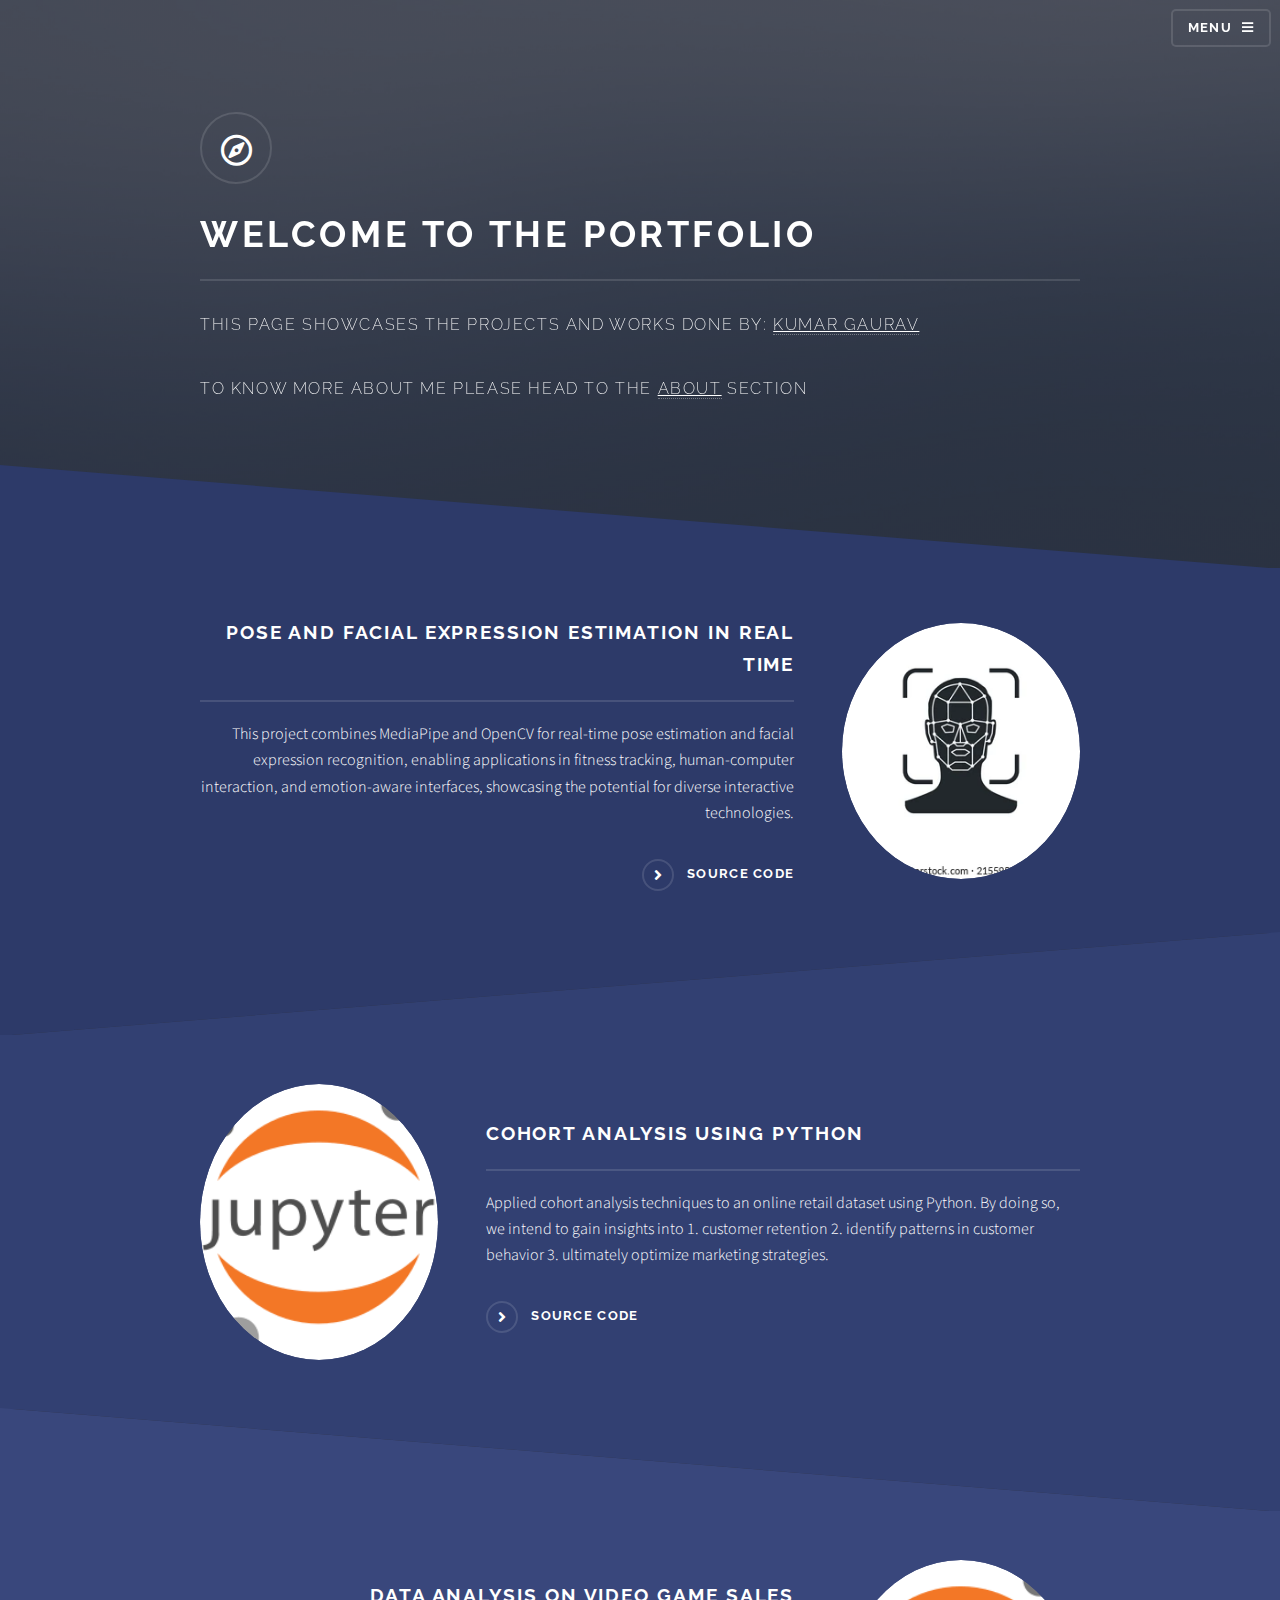
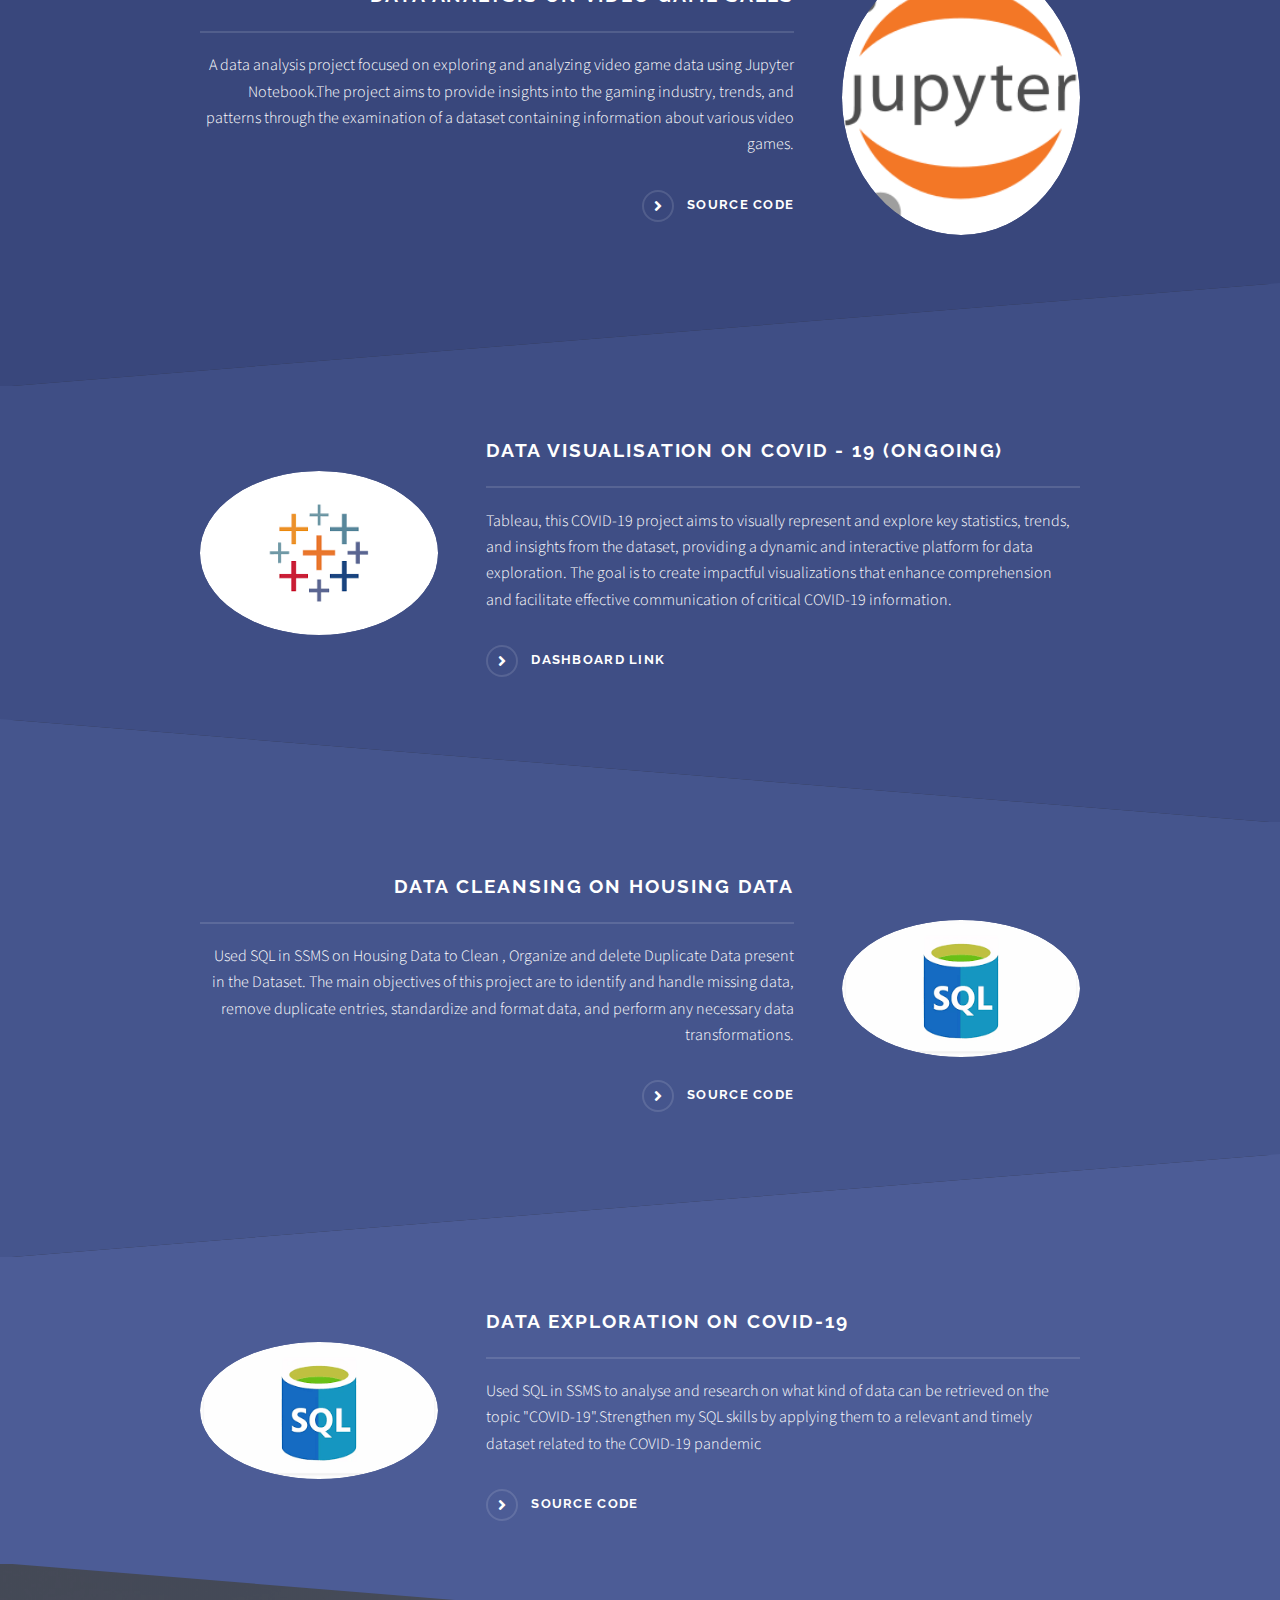
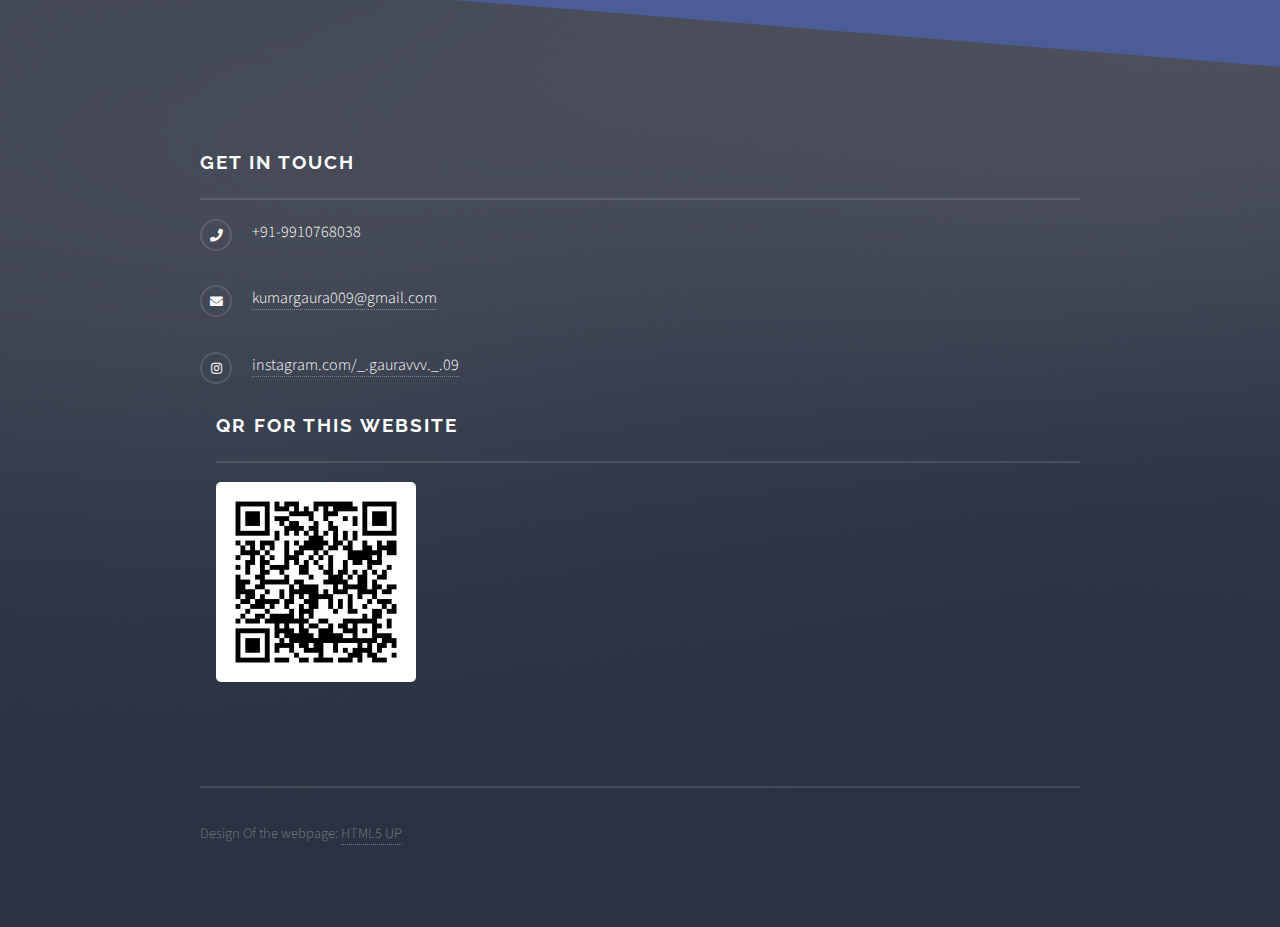
<file: index.html>
<!DOCTYPE HTML>
<html>
	<head>
		<title>Kumar Gaurav Portfolio</title>
		<meta charset="utf-8" />
		<meta name="viewport" content="width=device-width, initial-scale=1, user-scalable=no" />
		<link rel="stylesheet" href="assets/css/main.css" />
		<noscript><link rel="stylesheet" href="assets/css/noscript.css" /></noscript>
	</head>
	<body class="is-preload">

		<!-- Page Wrapper -->
			<div id="page-wrapper">

				<!-- Header -->
					<header id="header" class="alt">
						<h1><a href="index.html">Kumar Gaurav</a></h1>
						<nav>
							<a href="#menu">Menu</a>
						</nav>
					</header>

				<!-- Menu -->
					<nav id="menu">
						<div class="inner">
							<h2>Menu</h2>
							<ul class="links">
								<li><a href="index.html">Home</a></li>
								<li><a href="About.html">About</a></li>
							</ul>
							<a href="#" class="close">Close</a>
						</div>
					</nav>

				<!-- Banner -->
					<section id="banner">
						<div class="inner">
							<div class="logo"><span class="icon fa-compass"></span></div>
							<h2>Welcome to The Portfolio</h2>
							<p>This page showcases the projects and works done by: <a href="https://www.linkedin.com/in/kumargaurav09/" target="_blank" rel="noopener noreferrer"><u> Kumar Gaurav </u></a></p>
							<p>To Know More About me Please head to the <a href="About.html"  rel="noopener noreferrer"><u>About</u></a> section</p>
						</div>
					</section>

				<!-- Wrapper -->
					<section id="wrapper">
						
						<section id="Five" class="wrapper alt spotlight style6">
							<div class="inner">
								<a href="#" class="image"><img src="images/face.webp" alt="" /></a>
								<div class="content">
									<h2 class="major">Pose and Facial expression estimation in real time</h2>
									<p>This project combines MediaPipe and OpenCV for real-time pose estimation and facial expression recognition, enabling applications in fitness tracking, human-computer interaction, and emotion-aware interfaces, showcasing the potential for diverse interactive technologies. </p>
									<a href="https://github.com/K09Gaurav/Pose-and-Facial-expression-estimation-in-real-time" target="_blank" rel="noopener noreferrer" class="special">Source Code</a>
								</div>
							</div>
						</section>

						<section id="Five" class="wrapper spotlight style5">
							<div class="inner">
								<a href="#" class="image"><img src="images/pic_jupyter.png" alt="" /></a>
								<div class="content">
									<h2 class="major">Cohort analysis using Python</h2>
									<p>Applied cohort analysis techniques to an online retail dataset using Python. By doing so, we intend to gain insights into 1. customer retention 2. identify patterns in customer behavior 3. ultimately optimize marketing strategies.</p>
									<a href="https://github.com/K09Gaurav/Cohort-Analysis" target="_blank" rel="noopener noreferrer" class="special">Source Code</a>
								</div>
							</div>
						</section>

						<section id="Four" class="wrapper alt spotlight style4">
							<div class="inner">
								<a href="#" class="image"><img src="images/pic_jupyter.png" alt="" /></a>
								<div class="content">
									<h2 class="major">Data Analysis on Video Game Sales</h2>
									<p>A data analysis project focused on exploring and analyzing video game data using Jupyter Notebook.The project aims to provide insights into the gaming industry, trends, and patterns through the examination of a dataset containing information about various video games.</p>
									<a href="https://github.com/K09Gaurav/Video-Game-sales-Analysis" target="_blank" rel="noopener noreferrer" class="special">Source Code</a>
								</div>
							</div>
						</section>

						<section id="three" class="wrapper spotlight style3">
							<div class="inner">
								<a href="#" class="image"><img src="images/pic03.png" alt="" /></a>
								<div class="content">
									<h2 class="major">Data Visualisation On Covid - 19 (Ongoing) </h2>
									<p>Tableau, this COVID-19 project aims to visually represent and explore key statistics, trends, and insights from the dataset, providing a dynamic and interactive platform for data exploration. The goal is to create impactful visualizations that enhance comprehension and facilitate effective communication of critical COVID-19 information.</p>
									<a href="https://public.tableau.com/app/profile/kumar.gaurav6587/vizzes" target="_blank" rel="noopener noreferrer" class="special">Dashboard link</a>
								</div>
							</div>
						</section>
							
							<section id="two" class="wrapper alt spotlight style2">
								<div class="inner">
									<a href="#" class="image"><img src="images/pic01.png" alt="" /></a>
									<div class="content">
										<h2 class="major">Data Cleansing On Housing Data</h2>
										<p>Used SQL in SSMS on Housing Data to Clean , Organize and delete Duplicate Data present in the Dataset. The main objectives of this project are to identify and handle missing data, remove duplicate entries, standardize and format data, and perform any necessary data transformations.</p>
										<a href="https://github.com/K09Gaurav/SQL_Data_Cleaning" target="_blank" rel="noopener noreferrer" class="special">Source Code</a>
									</div>
								</div>
							</section>
							<section id="one" class="wrapper spotlight style1">
								<div class="inner">
									<a href="#" class="image"><img src="images/pic01.png" alt="" /></a>
									<div class="content">
										<h2 class="major">Data Exploration On COVID-19</h2>
										<p>Used SQL in SSMS to analyse and research on what kind of data can be retrieved on the topic "COVID-19".Strengthen my SQL skills by applying them to a relevant and timely dataset related to the COVID-19 pandemic</p>
										<a href="https://github.com/K09Gaurav/SQL_project_Covid" target="_blank" rel="noopener noreferrer" class="special">Source Code</a>
									</div>
								</div>
							</section>
				<!-- Footer -->
				<section id="footer">
					<div class="inner">
						<h2 class="major">Get in touch</h2>
						<ul class="contact">
							<li class="icon solid fa-phone">+91-9910768038</li>
							<li class="icon solid fa-envelope"><a href="mailto:kumargaura009@gmail.com" target="_blank" rel="noopener noreferrer">kumargaura009@gmail.com</a></li>
							<!--<li class="icon brands fa-twitter"><a href="#">twitter.com/untitled-tld</a></li>-->
							<!--<li class="icon brands fa-facebook-f"><a href="#">facebook.com/untitled-tld</a></li>-->
							<li class="icon brands fa-instagram"><a href="https://www.instagram.com/_.gauravvv._.09/" target="_blank" rel="noopener noreferrer">instagram.com/_.gauravvv._.09</a></li>
						</ul>
						<ul class="QR">
							<h2 class="major">QR for this website</h2>
							<a href="#" class="image"><img src="qr.png" alt="" width="200" height="200" /></a>
						</ul>
						<ul class="copyright">
							<li>Design Of the webpage: <a href="http://html5up.net" target="_blank" rel="noopener noreferrer">HTML5 UP</a></li>
						</ul>
					</div>
				</section>

			</div>

		<!-- Scripts -->
			<script src="assets/js/jquery.min.js"></script>
			<script src="assets/js/jquery.scrollex.min.js"></script>
			<script src="assets/js/browser.min.js"></script>
			<script src="assets/js/breakpoints.min.js"></script>
			<script src="assets/js/util.js"></script>
			<script src="assets/js/main.js"></script>

	</body>
</html>
</file>
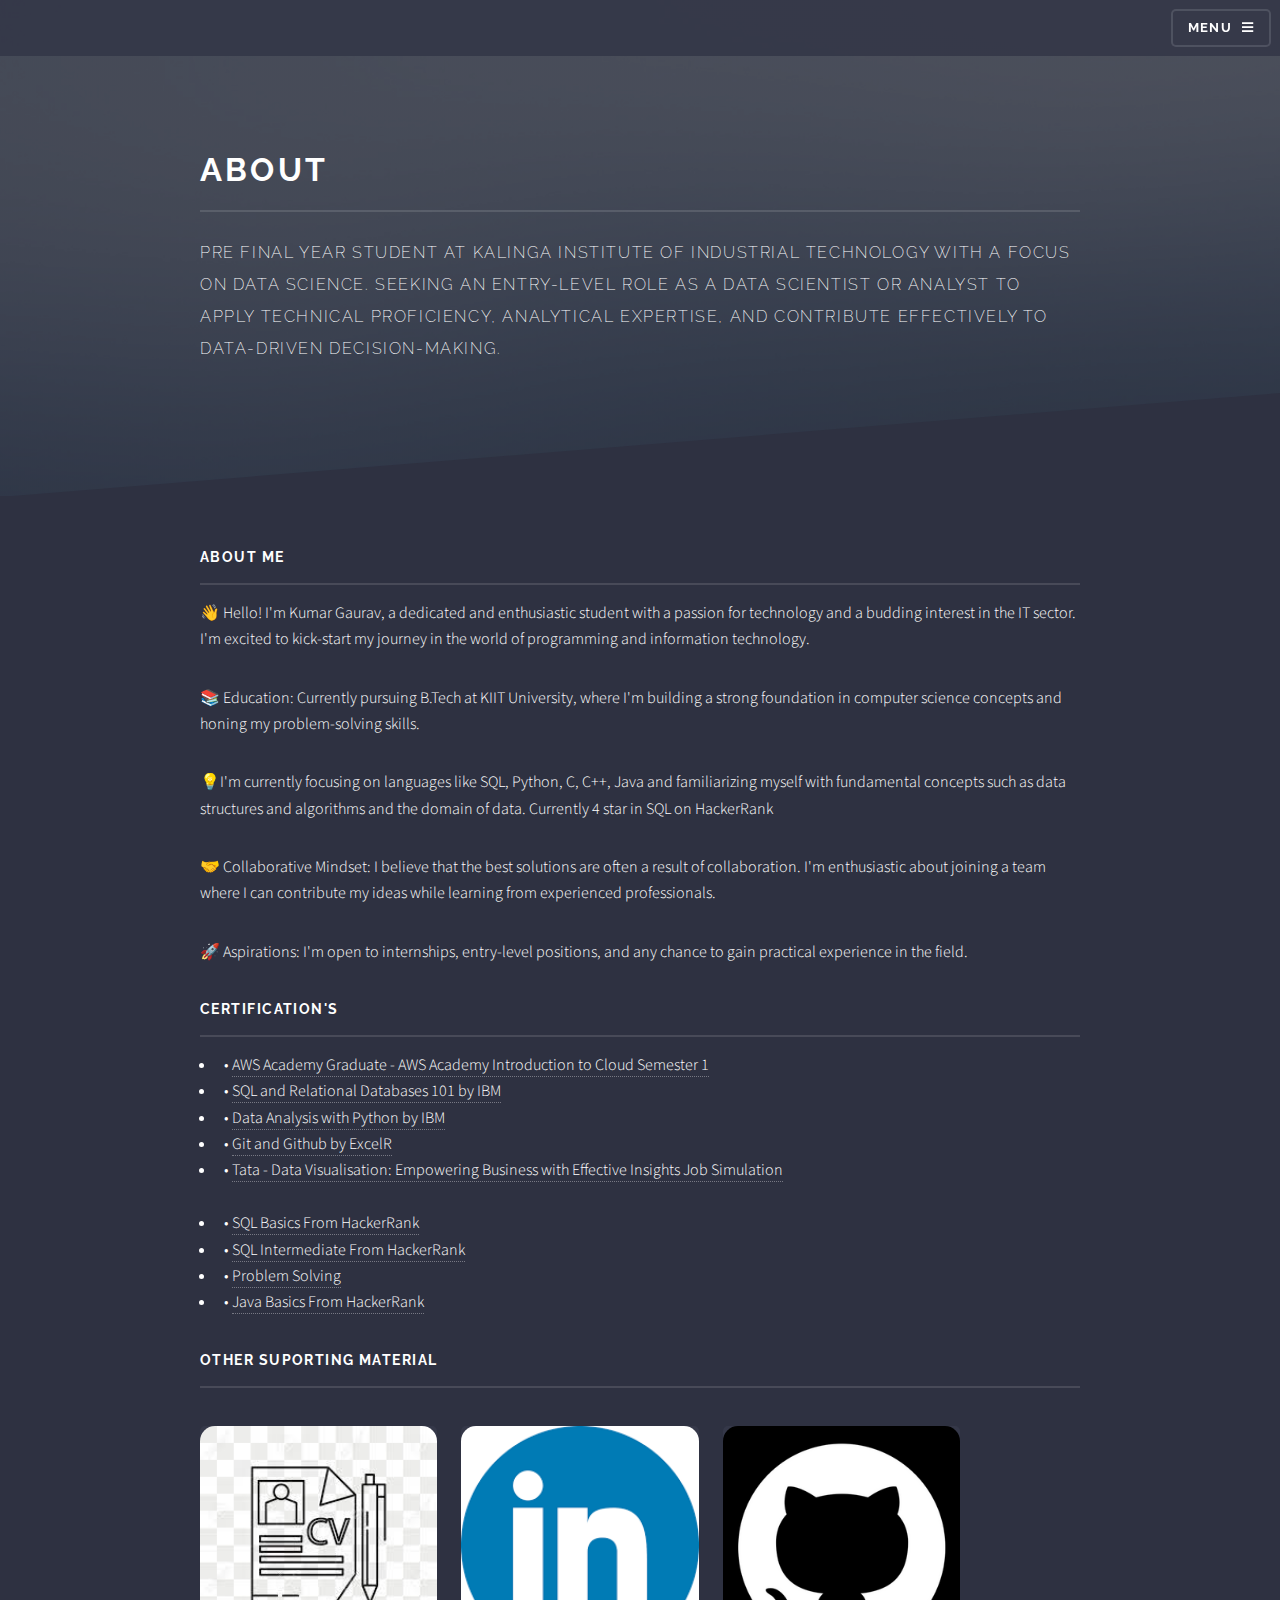
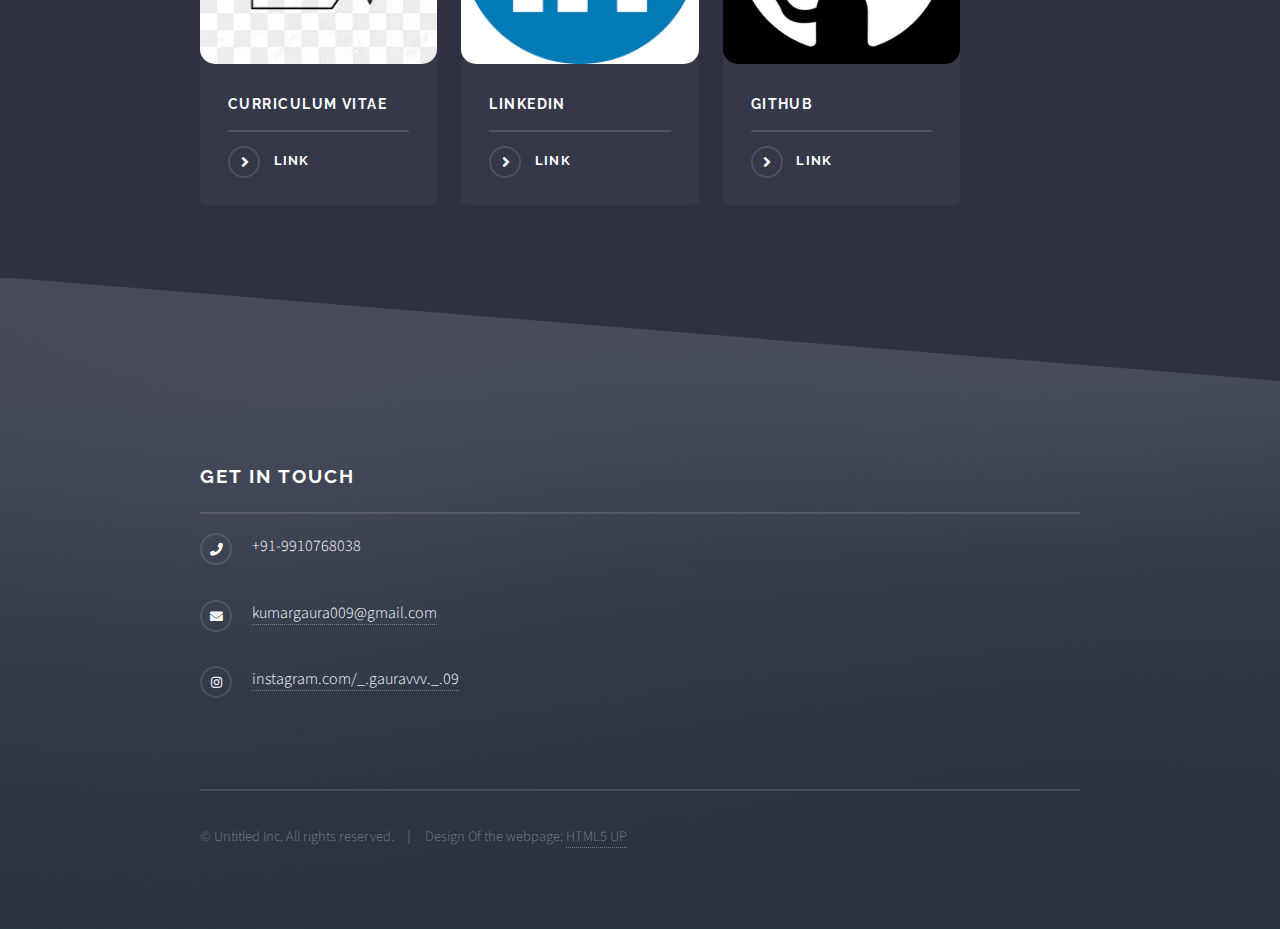
<file: About.html>
<!DOCTYPE HTML>
<html>
	<head>
		<title>About Kumar Gaurav</title>
		<meta charset="utf-8" />
		<meta name="viewport" content="width=device-width, initial-scale=1, user-scalable=no" />
		<link rel="stylesheet" href="assets/css/main.css" />
		<noscript><link rel="stylesheet" href="assets/css/noscript.css" /></noscript>
	</head>
	<body class="is-preload">

		<!-- Page Wrapper -->
			<div id="page-wrapper">

				<!-- Header -->
					<header id="header">
						<h1><a href="index.html"></a></h1>
						<nav>
							<a href="#menu">Menu</a>
						</nav>
					</header>

				<!-- Menu -->
					<nav id="menu">
						<div class="inner">
							<h2>Menu</h2>
							<ul class="links">
								<li><a href="index.html">Home</a></li>
								<li><a href="About.html">About</a></li>
							</ul>
							<a href="#" class="close">Close</a>
						</div>
					</nav>

				<!-- Wrapper -->
					<section id="wrapper">
						<header>
							<div class="inner">
								<h2>About</h2>
								<p> Pre Final Year Student at Kalinga Institute of Industrial Technology with a focus on Data Science. Seeking an entry-level role as a Data
									Scientist or Analyst to apply technical proficiency, analytical expertise, and contribute effectively to data-driven
									decision-making.</p>
							</div>
						</header>

						<!-- Content -->
							<div class="wrapper">
								<div class="inner">

									<h3 class="major">About me</h3>
									<p>👋 Hello! I'm Kumar Gaurav, a dedicated and enthusiastic student with a passion for technology and a budding interest in the IT sector. I'm excited to kick-start my journey in the world of programming and information technology.</p>

									<p>📚 Education: Currently pursuing B.Tech at KIIT University, where I'm building a strong foundation in computer science concepts and honing my problem-solving skills. </p>
										
									<p>💡I'm currently focusing on languages like SQL, Python, C, C++, Java and familiarizing myself with fundamental concepts such as data structures and algorithms and the domain of data.
										Currently 4 star in SQL on HackerRank</p>
										
									<p>🤝 Collaborative Mindset: I believe that the best solutions are often a result of collaboration. I'm enthusiastic about joining a team where I can contribute my ideas while learning from experienced professionals.</p>
										
									<p>🚀 Aspirations: I'm open to internships, entry-level positions, and any chance to gain practical experience in the field.</p>
									
									<section class="certifications">
										<h3 class="major">Certification's</h3>
										<ul>
											<li>
												<span class="bullet">&#8226;</span>
												<a href="https://www.credly.com/badges/c6f8a424-bde2-4673-b6b0-532d632a0467/public_url">AWS Academy Graduate - AWS Academy Introduction to Cloud Semester 1</a>
											</li>
											<li>
												<span class="bullet">&#8226;</span>
												<a href="https://courses.cognitiveclass.ai/certificates/760da485d20a425f9e74cb11405d5130">SQL and Relational Databases 101 by IBM</a>
											</li>
											<li>
												<span class="bullet">&#8226;</span>
												<a href="https://courses.cognitiveclass.ai/certificates/ce06ff3012064e99a7fd3374d771c70b">Data Analysis with Python by IBM</a>
											</li>
											<li>
												<span class="bullet">&#8226;</span>
												<a href="https://drive.google.com/file/d/1k14PCqpf16NwNX3KCt3q61iXeZ4Lp8ui/view?usp=sharing">Git and Github by ExcelR</a>
											</li>
											<li>
												<span class="bullet">&#8226;</span>
												<a href="https://drive.google.com/file/d/1gN7jtsuwbqPJOTKdNY85YdmkYqITheOo/view?usp=sharing">Tata - Data Visualisation: Empowering Business with Effective Insights Job Simulation</a>
											</li>
											<br>
										  <li>
											<span class="bullet">&#8226;</span>
											<a href="https://www.hackerrank.com/certificates/6ff35fed4c06">SQL Basics From HackerRank</a>
										  </li>
									  
										  <li>
											<span class="bullet">&#8226;</span>
											<a href="https://www.hackerrank.com/certificates/ae874c47330b">SQL Intermediate From HackerRank</a>
										  </li>
									  
										  <li>
											<span class="bullet">&#8226;</span>
											<a href="https://www.hackerrank.com/certificates/72641ddb4b8e">Problem Solving</a>
										  </li>
									  
										  <li>
											<span class="bullet">&#8226;</span>
											<a href="https://www.hackerrank.com/certificates/8bbcaf4f1ea0">Java Basics From HackerRank</a>
										  </li>
									  
										</ul>
									  </section>
									  
										<h3 class="major">Other Suporting Material</h3>

									<section class="features">										
										<article>
											<a href="resume.pdf" target="_blank" rel="noopener noreferrer" class="image"><img src="images/pic04.jpg" alt="" /></a>
											<h3 class="major">Curriculum Vitae</h3>
											<a href="resume.pdf" target="_blank" rel="noopener noreferrer"class="special">Link</a>
										</article>
										<article>
											<a href="https://www.linkedin.com/in/kumargaurav09/" target="_blank" rel="noopener noreferrer" class="image"><img src="images/pic05.png" alt="" /></a>
											<h3 class="major">linkedin</h3>
											<a href="https://www.linkedin.com/in/kumargaurav09/" target="_blank" rel="noopener noreferrer" class="special">Link</a>
										</article>
										<article>
											<a href="https://github.com/K09Gaurav" target="_blank" rel="noopener noreferrer" class="image"><img src="images/github.png" alt="" /></a>
											<h3 class="major">Github</h3>
											<a href="https://github.com/K09Gaurav/" target="_blank" rel="noopener noreferrer" class="special">Link</a>
										</article>
									</section>

								</div>
							</div>

					</section>

				<!-- Footer -->
					<section id="footer">
						<div class="inner">
							<h2 class="major">Get in touch</h2>
							<ul class="contact">
								<li class="icon solid fa-phone">+91-9910768038</li>
								<li class="icon solid fa-envelope"><a href="mailto:kumargaura009@gmail.com" target="_blank" rel="noopener noreferrer">kumargaura009@gmail.com</a></li>
								<!--<li class="icon brands fa-twitter"><a href="#">twitter.com/untitled-tld</a></li>-->
								<!--<li class="icon brands fa-facebook-f"><a href="#">facebook.com/untitled-tld</a></li>-->
								<li class="icon brands fa-instagram"><a href="https://www.instagram.com/_.gauravvv._.09/" target="_blank" rel="noopener noreferrer">instagram.com/_.gauravvv._.09</a></li>
							</ul>
							<ul class="copyright">
								<li>&copy; Untitled Inc. All rights reserved.</li><li>Design Of the webpage: <a href="http://html5up.net" target="_blank" rel="noopener noreferrer">HTML5 UP</a></li>
							</ul>
						</div>
					</section>

			</div>

		<!-- Scripts -->
			<script src="assets/js/jquery.min.js"></script>
			<script src="assets/js/jquery.scrollex.min.js"></script>
			<script src="assets/js/browser.min.js"></script>
			<script src="assets/js/breakpoints.min.js"></script>
			<script src="assets/js/util.js"></script>
			<script src="assets/js/main.js"></script>

	</body>
</html>
</file>
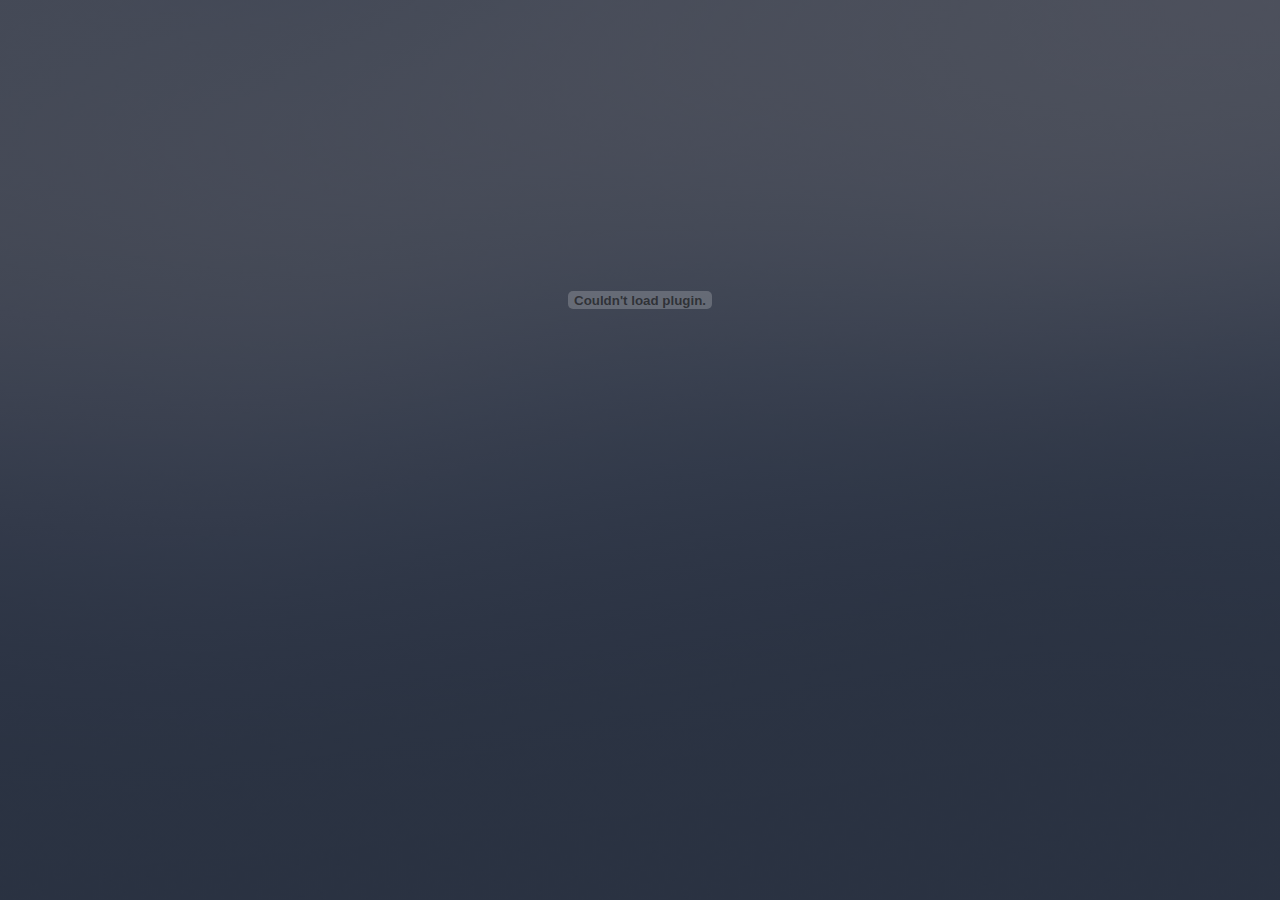
<file: Resume.html>
<!DOCTYPE HTML>
<!--
	Solid State by HTML5 UP
	html5up.net | @ajlkn
	Free for personal and commercial use under the CCA 3.0 license (html5up.net/license)
-->
<html>
	<head>
		<title>About Kumar Gaurav</title>
		<meta charset="utf-8" />
		<meta name="viewport" content="width=device-width, initial-scale=1, user-scalable=no" />
		<link rel="stylesheet" href="assets/css/main.css" />
		<noscript><link rel="stylesheet" href="assets/css/noscript.css" /></noscript>
	</head>
	<body class="is-preload">
		
            <embed src="resume.pdf" type="application/pdf" width="100%" height="600px">

	</body>
</html>
</file>
<file: assets/css/noscript.css>
/*
	Solid State by HTML5 UP
	html5up.net | @ajlkn
	Free for personal and commercial use under the CCA 3.0 license (html5up.net/license)
*/

/* Banner */

	body.is-preload #banner .logo {
		-moz-transform: none;
		-webkit-transform: none;
		-ms-transform: none;
		transform: none;
		opacity: 1;
	}

	body.is-preload #banner h2 {
		opacity: 1;
		-moz-transform: none;
		-webkit-transform: none;
		-ms-transform: none;
		transform: none;
		-moz-filter: none;
		-webkit-filter: none;
		-ms-filter: none;
		filter: none;
	}

	body.is-preload #banner p {
		opacity: 01;
		-moz-transform: none;
		-webkit-transform: none;
		-ms-transform: none;
		transform: none;
		-moz-filter: none;
		-webkit-filter: none;
		-ms-filter: none;
		filter: none;
	}
</file>
<file: assets/css/main.css>
@import url(fontawesome-all.min.css);
@import url("https://fonts.googleapis.com/css?family=Raleway:200,700|Source+Sans+Pro:300,600,300italic,600italic");

/*
	Solid State by HTML5 UP
	html5up.net | @ajlkn
	Free for personal and commercial use under the CCA 3.0 license (html5up.net/license)
*/

html, body, div, span, applet, object,
iframe, h1, h2, h3, h4, h5, h6, p, blockquote,
pre, a, abbr, acronym, address, big, cite,
code, del, dfn, em, img, ins, kbd, q, s, samp,
small, strike, strong, sub, sup, tt, var, b,
u, i, center, dl, dt, dd, ol, ul, li, fieldset,
form, label, legend, table, caption, tbody,
tfoot, thead, tr, th, td, article, aside,
canvas, details, embed, figure, figcaption,
footer, header, hgroup, menu, nav, output, ruby,
section, summary, time, mark, audio, video {
	margin: 0;
	padding: 0;
	border: 0;
	font-size: 100%;
	font: inherit;
	vertical-align: baseline;}

article, aside, details, figcaption, figure,
footer, header, hgroup, menu, nav, section {
	display: block;}

body {
	line-height: 1;
}

ol, ul {
	list-style: none;
}

blockquote, q {
	quotes: none;
}

	blockquote:before, blockquote:after, q:before, q:after {
		content: '';
		content: none;
	}

table {
	border-collapse: collapse;
	border-spacing: 0;
}

body {
	-webkit-text-size-adjust: none;
}

mark {
	background-color: transparent;
	color: inherit;
}

input::-moz-focus-inner {
	border: 0;
	padding: 0;
}

input, select, textarea {
	-moz-appearance: none;
	-webkit-appearance: none;
	-ms-appearance: none;
	appearance: none;
}

/* Basic */

	@-ms-viewport {
		width: device-width;
	}

	body {
		-ms-overflow-style: scrollbar;
	}

	@media screen and (max-width: 480px) {

		html, body {
			min-width: 320px;
		}

	}

	html {
		box-sizing: border-box;
	}

	*, *:before, *:after {
		box-sizing: inherit;
	}

	body {
		background-color: #2e3141;
		background-image: linear-gradient(to top, rgba(46, 49, 65, 0.8), rgba(46, 49, 65, 0.8)), url("../../images/bg.jpg");
		background-size: auto,
 cover;
		background-attachment: fixed,
 fixed;
		background-position: center,
 center;
	}

		body.is-preload *, body.is-preload *:before, body.is-preload *:after {
			-moz-animation: none !important;
			-webkit-animation: none !important;
			-ms-animation: none !important;
			animation: none !important;
			-moz-transition: none !important;
			-webkit-transition: none !important;
			-ms-transition: none !important;
			transition: none !important;
		}

/* Type */

	body, input, select, textarea {
		color: #ffffff;
		font-family: "Source Sans Pro", Helvetica, sans-serif;
		font-size: 16.5pt;
		font-weight: 300;
		line-height: 1.65;
	}

		@media screen and (max-width: 1680px) {

			body, input, select, textarea {
				font-size: 13pt;
			}

		}

		@media screen and (max-width: 1280px) {

			body, input, select, textarea {
				font-size: 12pt;
			}

		}

		@media screen and (max-width: 980px) {

			body, input, select, textarea {
				font-size: 12pt;
			}

		}

		@media screen and (max-width: 736px) {

			body, input, select, textarea {
				font-size: 12pt;
			}

		}

		@media screen and (max-width: 480px) {

			body, input, select, textarea {
				font-size: 12pt;
			}

		}

	a {
		-moz-transition: color 0.2s ease-in-out, border-bottom-color 0.2s ease-in-out;
		-webkit-transition: color 0.2s ease-in-out, border-bottom-color 0.2s ease-in-out;
		-ms-transition: color 0.2s ease-in-out, border-bottom-color 0.2s ease-in-out;
		transition: color 0.2s ease-in-out, border-bottom-color 0.2s ease-in-out;
		border-bottom: dotted 1px rgba(255, 255, 255, 0.35);
		color: #ffffff;
		text-decoration: none;
	}

		a:hover {
			border-bottom-color: transparent;
			color: #ffffff !important;
		}

		a.special:not(.button) {
			text-decoration: none;
			border-bottom: 0;
			display: block;
			font-family: Raleway, Helvetica, sans-serif;
			font-size: 0.8em;
			font-weight: 700;
			letter-spacing: 0.1em;
			margin: 0 0 2em 0;
			text-transform: uppercase;
		}

			a.special:not(.button):before {
				-moz-osx-font-smoothing: grayscale;
				-webkit-font-smoothing: antialiased;
				display: inline-block;
				font-style: normal;
				font-variant: normal;
				text-rendering: auto;
				line-height: 1;
				text-transform: none !important;
				font-family: 'Font Awesome 5 Free';
				font-weight: 900;
			}

			a.special:not(.button):before {
				-moz-transition: background-color 0.2s ease-in-out;
				-webkit-transition: background-color 0.2s ease-in-out;
				-ms-transition: background-color 0.2s ease-in-out;
				transition: background-color 0.2s ease-in-out;
				border-radius: 100%;
				border: solid 2px rgba(255, 255, 255, 0.125);
				content: '\f105';
				display: inline-block;
				font-size: 1.25em;
				height: 2em;
				line-height: 1.75em;
				margin-right: 0.85em;
				text-align: center;
				text-indent: 0.15em;
				vertical-align: middle;
				width: 2em;
			}

			a.special:not(.button):hover:before {
				background-color: rgba(255, 255, 255, 0.025);
			}

			a.special:not(.button):active:before {
				background-color: rgba(255, 255, 255, 0.075);
			}

	strong, b {
		color: #ffffff;
		font-weight: 600;
	}

	em, i {
		font-style: italic;
	}

	p {
		margin: 0 0 2em 0;
	}

	h1, h2, h3, h4, h5, h6 {
		color: #ffffff;
		font-family: Raleway, Helvetica, sans-serif;
		font-weight: 700;
		letter-spacing: 0.1em;
		margin: 0 0 1em 0;
		text-transform: uppercase;
	}

		h1 a, h2 a, h3 a, h4 a, h5 a, h6 a {
			color: inherit;
			text-decoration: none;
			border-bottom: 0;
		}

		h1 span, h2 span, h3 span, h4 span, h5 span, h6 span {
			font-weight: 200;
		}

		h1.major, h2.major, h3.major, h4.major, h5.major, h6.major {
			padding-bottom: 1em;
			border-bottom: solid 2px rgba(255, 255, 255, 0.125);
		}

	h2 {
		font-size: 1.2em;
	}

	h3 {
		font-size: 0.9em;
	}

	h4 {
		font-size: 0.7em;
	}

	h5 {
		font-size: 0.7em;
	}

	h6 {
		font-size: 0.7em;
	}

	@media screen and (max-width: 736px) {

		h2 {
			font-size: 1em;
		}

		h3 {
			font-size: 0.8em;
		}

	}

	sub {
		font-size: 0.8em;
		position: relative;
		top: 0.5em;
	}

	sup {
		font-size: 0.8em;
		position: relative;
		top: -0.5em;
	}

	blockquote {
		border-left: solid 4px rgba(255, 255, 255, 0.125);
		font-style: italic;
		margin: 0 0 2em 0;
		padding: 0.5em 0 0.5em 2em;
	}

	code {
		background: rgba(255, 255, 255, 0.025);
		border-radius: 5px;
		border: solid 2px rgba(255, 255, 255, 0.125);
		font-family: "Courier New", monospace;
		font-size: 0.9em;
		margin: 0 0.25em;
		padding: 0.25em 0.65em;
	}

	pre {
		-webkit-overflow-scrolling: touch;
		font-family: "Courier New", monospace;
		font-size: 0.9em;
		margin: 0 0 2em 0;
	}

		pre code {
			display: block;
			line-height: 1.75em;
			padding: 1em 1.5em;
			overflow-x: auto;
		}

	hr {
		border: 0;
		border-bottom: solid 2px rgba(255, 255, 255, 0.125);
		margin: 2.5em 0;
	}

		hr.major {
			margin: 4em 0;
		}

	.align-left {
		text-align: left;
	}

	.align-center {
		text-align: center;
	}

	.align-right {
		text-align: right;
	}

/* Row */

	.row {
		display: flex;
		flex-wrap: wrap;
		box-sizing: border-box;
		align-items: stretch;
	}

		.row > * {
			box-sizing: border-box;
		}

		.row.gtr-uniform > * > :last-child {
			margin-bottom: 0;
		}

		.row.aln-left {
			justify-content: flex-start;
		}

		.row.aln-center {
			justify-content: center;
		}

		.row.aln-right {
			justify-content: flex-end;
		}

		.row.aln-top {
			align-items: flex-start;
		}

		.row.aln-middle {
			align-items: center;
		}

		.row.aln-bottom {
			align-items: flex-end;
		}

		.row > .imp {
			order: -1;
		}

		.row > .col-1 {
			width: 8.33333%;
		}

		.row > .off-1 {
			margin-left: 8.33333%;
		}

		.row > .col-2 {
			width: 16.66667%;
		}

		.row > .off-2 {
			margin-left: 16.66667%;
		}

		.row > .col-3 {
			width: 25%;
		}

		.row > .off-3 {
			margin-left: 25%;
		}

		.row > .col-4 {
			width: 33.33333%;
		}

		.row > .off-4 {
			margin-left: 33.33333%;
		}

		.row > .col-5 {
			width: 41.66667%;
		}

		.row > .off-5 {
			margin-left: 41.66667%;
		}

		.row > .col-6 {
			width: 50%;
		}

		.row > .off-6 {
			margin-left: 50%;
		}

		.row > .col-7 {
			width: 58.33333%;
		}

		.row > .off-7 {
			margin-left: 58.33333%;
		}

		.row > .col-8 {
			width: 66.66667%;
		}

		.row > .off-8 {
			margin-left: 66.66667%;
		}

		.row > .col-9 {
			width: 75%;
		}

		.row > .off-9 {
			margin-left: 75%;
		}

		.row > .col-10 {
			width: 83.33333%;
		}

		.row > .off-10 {
			margin-left: 83.33333%;
		}

		.row > .col-11 {
			width: 91.66667%;
		}

		.row > .off-11 {
			margin-left: 91.66667%;
		}

		.row > .col-12 {
			width: 100%;
		}

		.row > .off-12 {
			margin-left: 100%;
		}

		.row.gtr-0 {
			margin-top: 0;
			margin-left: 0em;
		}

			.row.gtr-0 > * {
				padding: 0 0 0 0em;
			}

			.row.gtr-0.gtr-uniform {
				margin-top: 0em;
			}

				.row.gtr-0.gtr-uniform > * {
					padding-top: 0em;
				}

		.row.gtr-25 {
			margin-top: 0;
			margin-left: -0.4375em;
		}

			.row.gtr-25 > * {
				padding: 0 0 0 0.4375em;
			}

			.row.gtr-25.gtr-uniform {
				margin-top: -0.4375em;
			}

				.row.gtr-25.gtr-uniform > * {
					padding-top: 0.4375em;
				}

		.row.gtr-50 {
			margin-top: 0;
			margin-left: -0.875em;
		}

			.row.gtr-50 > * {
				padding: 0 0 0 0.875em;
			}

			.row.gtr-50.gtr-uniform {
				margin-top: -0.875em;
			}

				.row.gtr-50.gtr-uniform > * {
					padding-top: 0.875em;
				}

		.row {
			margin-top: 0;
			margin-left: -1.75em;
		}

			.row > * {
				padding: 0 0 0 1.75em;
			}

			.row.gtr-uniform {
				margin-top: -1.75em;
			}

				.row.gtr-uniform > * {
					padding-top: 1.75em;
				}

		.row.gtr-150 {
			margin-top: 0;
			margin-left: -2.625em;
		}

			.row.gtr-150 > * {
				padding: 0 0 0 2.625em;
			}

			.row.gtr-150.gtr-uniform {
				margin-top: -2.625em;
			}

				.row.gtr-150.gtr-uniform > * {
					padding-top: 2.625em;
				}

		.row.gtr-200 {
			margin-top: 0;
			margin-left: -3.5em;
		}

			.row.gtr-200 > * {
				padding: 0 0 0 3.5em;
			}

			.row.gtr-200.gtr-uniform {
				margin-top: -3.5em;
			}

				.row.gtr-200.gtr-uniform > * {
					padding-top: 3.5em;
				}

		@media screen and (max-width: 1680px) {

			.row {
				display: flex;
				flex-wrap: wrap;
				box-sizing: border-box;
				align-items: stretch;
			}

				.row > * {
					box-sizing: border-box;
				}

				.row.gtr-uniform > * > :last-child {
					margin-bottom: 0;
				}

				.row.aln-left {
					justify-content: flex-start;
				}

				.row.aln-center {
					justify-content: center;
				}

				.row.aln-right {
					justify-content: flex-end;
				}

				.row.aln-top {
					align-items: flex-start;
				}

				.row.aln-middle {
					align-items: center;
				}

				.row.aln-bottom {
					align-items: flex-end;
				}

				.row > .imp-xlarge {
					order: -1;
				}

				.row > .col-1-xlarge {
					width: 8.33333%;
				}

				.row > .off-1-xlarge {
					margin-left: 8.33333%;
				}

				.row > .col-2-xlarge {
					width: 16.66667%;
				}

				.row > .off-2-xlarge {
					margin-left: 16.66667%;
				}

				.row > .col-3-xlarge {
					width: 25%;
				}

				.row > .off-3-xlarge {
					margin-left: 25%;
				}

				.row > .col-4-xlarge {
					width: 33.33333%;
				}

				.row > .off-4-xlarge {
					margin-left: 33.33333%;
				}

				.row > .col-5-xlarge {
					width: 41.66667%;
				}

				.row > .off-5-xlarge {
					margin-left: 41.66667%;
				}

				.row > .col-6-xlarge {
					width: 50%;
				}

				.row > .off-6-xlarge {
					margin-left: 50%;
				}

				.row > .col-7-xlarge {
					width: 58.33333%;
				}

				.row > .off-7-xlarge {
					margin-left: 58.33333%;
				}

				.row > .col-8-xlarge {
					width: 66.66667%;
				}

				.row > .off-8-xlarge {
					margin-left: 66.66667%;
				}

				.row > .col-9-xlarge {
					width: 75%;
				}

				.row > .off-9-xlarge {
					margin-left: 75%;
				}

				.row > .col-10-xlarge {
					width: 83.33333%;
				}

				.row > .off-10-xlarge {
					margin-left: 83.33333%;
				}

				.row > .col-11-xlarge {
					width: 91.66667%;
				}

				.row > .off-11-xlarge {
					margin-left: 91.66667%;
				}

				.row > .col-12-xlarge {
					width: 100%;
				}

				.row > .off-12-xlarge {
					margin-left: 100%;
				}

				.row.gtr-0 {
					margin-top: 0;
					margin-left: 0em;
				}

					.row.gtr-0 > * {
						padding: 0 0 0 0em;
					}

					.row.gtr-0.gtr-uniform {
						margin-top: 0em;
					}

						.row.gtr-0.gtr-uniform > * {
							padding-top: 0em;
						}

				.row.gtr-25 {
					margin-top: 0;
					margin-left: -0.4375em;
				}

					.row.gtr-25 > * {
						padding: 0 0 0 0.4375em;
					}

					.row.gtr-25.gtr-uniform {
						margin-top: -0.4375em;
					}

						.row.gtr-25.gtr-uniform > * {
							padding-top: 0.4375em;
						}

				.row.gtr-50 {
					margin-top: 0;
					margin-left: -0.875em;
				}

					.row.gtr-50 > * {
						padding: 0 0 0 0.875em;
					}

					.row.gtr-50.gtr-uniform {
						margin-top: -0.875em;
					}

						.row.gtr-50.gtr-uniform > * {
							padding-top: 0.875em;
						}

				.row {
					margin-top: 0;
					margin-left: -1.75em;
				}

					.row > * {
						padding: 0 0 0 1.75em;
					}

					.row.gtr-uniform {
						margin-top: -1.75em;
					}

						.row.gtr-uniform > * {
							padding-top: 1.75em;
						}

				.row.gtr-150 {
					margin-top: 0;
					margin-left: -2.625em;
				}

					.row.gtr-150 > * {
						padding: 0 0 0 2.625em;
					}

					.row.gtr-150.gtr-uniform {
						margin-top: -2.625em;
					}

						.row.gtr-150.gtr-uniform > * {
							padding-top: 2.625em;
						}

				.row.gtr-200 {
					margin-top: 0;
					margin-left: -3.5em;
				}

					.row.gtr-200 > * {
						padding: 0 0 0 3.5em;
					}

					.row.gtr-200.gtr-uniform {
						margin-top: -3.5em;
					}

						.row.gtr-200.gtr-uniform > * {
							padding-top: 3.5em;
						}

		}

		@media screen and (max-width: 1280px) {

			.row {
				display: flex;
				flex-wrap: wrap;
				box-sizing: border-box;
				align-items: stretch;
			}

				.row > * {
					box-sizing: border-box;
				}

				.row.gtr-uniform > * > :last-child {
					margin-bottom: 0;
				}

				.row.aln-left {
					justify-content: flex-start;
				}

				.row.aln-center {
					justify-content: center;
				}

				.row.aln-right {
					justify-content: flex-end;
				}

				.row.aln-top {
					align-items: flex-start;
				}

				.row.aln-middle {
					align-items: center;
				}

				.row.aln-bottom {
					align-items: flex-end;
				}

				.row > .imp-large {
					order: -1;
				}

				.row > .col-1-large {
					width: 8.33333%;
				}

				.row > .off-1-large {
					margin-left: 8.33333%;
				}

				.row > .col-2-large {
					width: 16.66667%;
				}

				.row > .off-2-large {
					margin-left: 16.66667%;
				}

				.row > .col-3-large {
					width: 25%;
				}

				.row > .off-3-large {
					margin-left: 25%;
				}

				.row > .col-4-large {
					width: 33.33333%;
				}

				.row > .off-4-large {
					margin-left: 33.33333%;
				}

				.row > .col-5-large {
					width: 41.66667%;
				}

				.row > .off-5-large {
					margin-left: 41.66667%;
				}

				.row > .col-6-large {
					width: 50%;
				}

				.row > .off-6-large {
					margin-left: 50%;
				}

				.row > .col-7-large {
					width: 58.33333%;
				}

				.row > .off-7-large {
					margin-left: 58.33333%;
				}

				.row > .col-8-large {
					width: 66.66667%;
				}

				.row > .off-8-large {
					margin-left: 66.66667%;
				}

				.row > .col-9-large {
					width: 75%;
				}

				.row > .off-9-large {
					margin-left: 75%;
				}

				.row > .col-10-large {
					width: 83.33333%;
				}

				.row > .off-10-large {
					margin-left: 83.33333%;
				}

				.row > .col-11-large {
					width: 91.66667%;
				}

				.row > .off-11-large {
					margin-left: 91.66667%;
				}

				.row > .col-12-large {
					width: 100%;
				}

				.row > .off-12-large {
					margin-left: 100%;
				}

				.row.gtr-0 {
					margin-top: 0;
					margin-left: 0em;
				}

					.row.gtr-0 > * {
						padding: 0 0 0 0em;
					}

					.row.gtr-0.gtr-uniform {
						margin-top: 0em;
					}

						.row.gtr-0.gtr-uniform > * {
							padding-top: 0em;
						}

				.row.gtr-25 {
					margin-top: 0;
					margin-left: -0.4375em;
				}

					.row.gtr-25 > * {
						padding: 0 0 0 0.4375em;
					}

					.row.gtr-25.gtr-uniform {
						margin-top: -0.4375em;
					}

						.row.gtr-25.gtr-uniform > * {
							padding-top: 0.4375em;
						}

				.row.gtr-50 {
					margin-top: 0;
					margin-left: -0.875em;
				}

					.row.gtr-50 > * {
						padding: 0 0 0 0.875em;
					}

					.row.gtr-50.gtr-uniform {
						margin-top: -0.875em;
					}

						.row.gtr-50.gtr-uniform > * {
							padding-top: 0.875em;
						}

				.row {
					margin-top: 0;
					margin-left: -1.75em;
				}

					.row > * {
						padding: 0 0 0 1.75em;
					}

					.row.gtr-uniform {
						margin-top: -1.75em;
					}

						.row.gtr-uniform > * {
							padding-top: 1.75em;
						}

				.row.gtr-150 {
					margin-top: 0;
					margin-left: -2.625em;
				}

					.row.gtr-150 > * {
						padding: 0 0 0 2.625em;
					}

					.row.gtr-150.gtr-uniform {
						margin-top: -2.625em;
					}

						.row.gtr-150.gtr-uniform > * {
							padding-top: 2.625em;
						}

				.row.gtr-200 {
					margin-top: 0;
					margin-left: -3.5em;
				}

					.row.gtr-200 > * {
						padding: 0 0 0 3.5em;
					}

					.row.gtr-200.gtr-uniform {
						margin-top: -3.5em;
					}

						.row.gtr-200.gtr-uniform > * {
							padding-top: 3.5em;
						}

		}

		@media screen and (max-width: 980px) {

			.row {
				display: flex;
				flex-wrap: wrap;
				box-sizing: border-box;
				align-items: stretch;
			}

				.row > * {
					box-sizing: border-box;
				}

				.row.gtr-uniform > * > :last-child {
					margin-bottom: 0;
				}

				.row.aln-left {
					justify-content: flex-start;
				}

				.row.aln-center {
					justify-content: center;
				}

				.row.aln-right {
					justify-content: flex-end;
				}

				.row.aln-top {
					align-items: flex-start;
				}

				.row.aln-middle {
					align-items: center;
				}

				.row.aln-bottom {
					align-items: flex-end;
				}

				.row > .imp-medium {
					order: -1;
				}

				.row > .col-1-medium {
					width: 8.33333%;
				}

				.row > .off-1-medium {
					margin-left: 8.33333%;
				}

				.row > .col-2-medium {
					width: 16.66667%;
				}

				.row > .off-2-medium {
					margin-left: 16.66667%;
				}

				.row > .col-3-medium {
					width: 25%;
				}

				.row > .off-3-medium {
					margin-left: 25%;
				}

				.row > .col-4-medium {
					width: 33.33333%;
				}

				.row > .off-4-medium {
					margin-left: 33.33333%;
				}

				.row > .col-5-medium {
					width: 41.66667%;
				}

				.row > .off-5-medium {
					margin-left: 41.66667%;
				}

				.row > .col-6-medium {
					width: 50%;
				}

				.row > .off-6-medium {
					margin-left: 50%;
				}

				.row > .col-7-medium {
					width: 58.33333%;
				}

				.row > .off-7-medium {
					margin-left: 58.33333%;
				}

				.row > .col-8-medium {
					width: 66.66667%;
				}

				.row > .off-8-medium {
					margin-left: 66.66667%;
				}

				.row > .col-9-medium {
					width: 75%;
				}

				.row > .off-9-medium {
					margin-left: 75%;
				}

				.row > .col-10-medium {
					width: 83.33333%;
				}

				.row > .off-10-medium {
					margin-left: 83.33333%;
				}

				.row > .col-11-medium {
					width: 91.66667%;
				}

				.row > .off-11-medium {
					margin-left: 91.66667%;
				}

				.row > .col-12-medium {
					width: 100%;
				}

				.row > .off-12-medium {
					margin-left: 100%;
				}

				.row.gtr-0 {
					margin-top: 0;
					margin-left: 0em;
				}

					.row.gtr-0 > * {
						padding: 0 0 0 0em;
					}

					.row.gtr-0.gtr-uniform {
						margin-top: 0em;
					}

						.row.gtr-0.gtr-uniform > * {
							padding-top: 0em;
						}

				.row.gtr-25 {
					margin-top: 0;
					margin-left: -0.4375em;
				}

					.row.gtr-25 > * {
						padding: 0 0 0 0.4375em;
					}

					.row.gtr-25.gtr-uniform {
						margin-top: -0.4375em;
					}

						.row.gtr-25.gtr-uniform > * {
							padding-top: 0.4375em;
						}

				.row.gtr-50 {
					margin-top: 0;
					margin-left: -0.875em;
				}

					.row.gtr-50 > * {
						padding: 0 0 0 0.875em;
					}

					.row.gtr-50.gtr-uniform {
						margin-top: -0.875em;
					}

						.row.gtr-50.gtr-uniform > * {
							padding-top: 0.875em;
						}

				.row {
					margin-top: 0;
					margin-left: -1.75em;
				}

					.row > * {
						padding: 0 0 0 1.75em;
					}

					.row.gtr-uniform {
						margin-top: -1.75em;
					}

						.row.gtr-uniform > * {
							padding-top: 1.75em;
						}

				.row.gtr-150 {
					margin-top: 0;
					margin-left: -2.625em;
				}

					.row.gtr-150 > * {
						padding: 0 0 0 2.625em;
					}

					.row.gtr-150.gtr-uniform {
						margin-top: -2.625em;
					}

						.row.gtr-150.gtr-uniform > * {
							padding-top: 2.625em;
						}

				.row.gtr-200 {
					margin-top: 0;
					margin-left: -3.5em;
				}

					.row.gtr-200 > * {
						padding: 0 0 0 3.5em;
					}

					.row.gtr-200.gtr-uniform {
						margin-top: -3.5em;
					}

						.row.gtr-200.gtr-uniform > * {
							padding-top: 3.5em;
						}

		}

		@media screen and (max-width: 736px) {

			.row {
				display: flex;
				flex-wrap: wrap;
				box-sizing: border-box;
				align-items: stretch;
			}

				.row > * {
					box-sizing: border-box;
				}

				.row.gtr-uniform > * > :last-child {
					margin-bottom: 0;
				}

				.row.aln-left {
					justify-content: flex-start;
				}

				.row.aln-center {
					justify-content: center;
				}

				.row.aln-right {
					justify-content: flex-end;
				}

				.row.aln-top {
					align-items: flex-start;
				}

				.row.aln-middle {
					align-items: center;
				}

				.row.aln-bottom {
					align-items: flex-end;
				}

				.row > .imp-small {
					order: -1;
				}

				.row > .col-1-small {
					width: 8.33333%;
				}

				.row > .off-1-small {
					margin-left: 8.33333%;
				}

				.row > .col-2-small {
					width: 16.66667%;
				}

				.row > .off-2-small {
					margin-left: 16.66667%;
				}

				.row > .col-3-small {
					width: 25%;
				}

				.row > .off-3-small {
					margin-left: 25%;
				}

				.row > .col-4-small {
					width: 33.33333%;
				}

				.row > .off-4-small {
					margin-left: 33.33333%;
				}

				.row > .col-5-small {
					width: 41.66667%;
				}

				.row > .off-5-small {
					margin-left: 41.66667%;
				}

				.row > .col-6-small {
					width: 50%;
				}

				.row > .off-6-small {
					margin-left: 50%;
				}

				.row > .col-7-small {
					width: 58.33333%;
				}

				.row > .off-7-small {
					margin-left: 58.33333%;
				}

				.row > .col-8-small {
					width: 66.66667%;
				}

				.row > .off-8-small {
					margin-left: 66.66667%;
				}

				.row > .col-9-small {
					width: 75%;
				}

				.row > .off-9-small {
					margin-left: 75%;
				}

				.row > .col-10-small {
					width: 83.33333%;
				}

				.row > .off-10-small {
					margin-left: 83.33333%;
				}

				.row > .col-11-small {
					width: 91.66667%;
				}

				.row > .off-11-small {
					margin-left: 91.66667%;
				}

				.row > .col-12-small {
					width: 100%;
				}

				.row > .off-12-small {
					margin-left: 100%;
				}

				.row.gtr-0 {
					margin-top: 0;
					margin-left: 0em;
				}

					.row.gtr-0 > * {
						padding: 0 0 0 0em;
					}

					.row.gtr-0.gtr-uniform {
						margin-top: 0em;
					}

						.row.gtr-0.gtr-uniform > * {
							padding-top: 0em;
						}

				.row.gtr-25 {
					margin-top: 0;
					margin-left: -0.3125em;
				}

					.row.gtr-25 > * {
						padding: 0 0 0 0.3125em;
					}

					.row.gtr-25.gtr-uniform {
						margin-top: -0.3125em;
					}

						.row.gtr-25.gtr-uniform > * {
							padding-top: 0.3125em;
						}

				.row.gtr-50 {
					margin-top: 0;
					margin-left: -0.625em;
				}

					.row.gtr-50 > * {
						padding: 0 0 0 0.625em;
					}

					.row.gtr-50.gtr-uniform {
						margin-top: -0.625em;
					}

						.row.gtr-50.gtr-uniform > * {
							padding-top: 0.625em;
						}

				.row {
					margin-top: 0;
					margin-left: -1.25em;
				}

					.row > * {
						padding: 0 0 0 1.25em;
					}

					.row.gtr-uniform {
						margin-top: -1.25em;
					}

						.row.gtr-uniform > * {
							padding-top: 1.25em;
						}

				.row.gtr-150 {
					margin-top: 0;
					margin-left: -1.875em;
				}

					.row.gtr-150 > * {
						padding: 0 0 0 1.875em;
					}

					.row.gtr-150.gtr-uniform {
						margin-top: -1.875em;
					}

						.row.gtr-150.gtr-uniform > * {
							padding-top: 1.875em;
						}

				.row.gtr-200 {
					margin-top: 0;
					margin-left: -2.5em;
				}

					.row.gtr-200 > * {
						padding: 0 0 0 2.5em;
					}

					.row.gtr-200.gtr-uniform {
						margin-top: -2.5em;
					}

						.row.gtr-200.gtr-uniform > * {
							padding-top: 2.5em;
						}

		}

		@media screen and (max-width: 480px) {

			.row {
				display: flex;
				flex-wrap: wrap;
				box-sizing: border-box;
				align-items: stretch;
			}

				.row > * {
					box-sizing: border-box;
				}

				.row.gtr-uniform > * > :last-child {
					margin-bottom: 0;
				}

				.row.aln-left {
					justify-content: flex-start;
				}

				.row.aln-center {
					justify-content: center;
				}

				.row.aln-right {
					justify-content: flex-end;
				}

				.row.aln-top {
					align-items: flex-start;
				}

				.row.aln-middle {
					align-items: center;
				}

				.row.aln-bottom {
					align-items: flex-end;
				}

				.row > .imp-xsmall {
					order: -1;
				}

				.row > .col-1-xsmall {
					width: 8.33333%;
				}

				.row > .off-1-xsmall {
					margin-left: 8.33333%;
				}

				.row > .col-2-xsmall {
					width: 16.66667%;
				}

				.row > .off-2-xsmall {
					margin-left: 16.66667%;
				}

				.row > .col-3-xsmall {
					width: 25%;
				}

				.row > .off-3-xsmall {
					margin-left: 25%;
				}

				.row > .col-4-xsmall {
					width: 33.33333%;
				}

				.row > .off-4-xsmall {
					margin-left: 33.33333%;
				}

				.row > .col-5-xsmall {
					width: 41.66667%;
				}

				.row > .off-5-xsmall {
					margin-left: 41.66667%;
				}

				.row > .col-6-xsmall {
					width: 50%;
				}

				.row > .off-6-xsmall {
					margin-left: 50%;
				}

				.row > .col-7-xsmall {
					width: 58.33333%;
				}

				.row > .off-7-xsmall {
					margin-left: 58.33333%;
				}

				.row > .col-8-xsmall {
					width: 66.66667%;
				}

				.row > .off-8-xsmall {
					margin-left: 66.66667%;
				}

				.row > .col-9-xsmall {
					width: 75%;
				}

				.row > .off-9-xsmall {
					margin-left: 75%;
				}

				.row > .col-10-xsmall {
					width: 83.33333%;
				}

				.row > .off-10-xsmall {
					margin-left: 83.33333%;
				}

				.row > .col-11-xsmall {
					width: 91.66667%;
				}

				.row > .off-11-xsmall {
					margin-left: 91.66667%;
				}

				.row > .col-12-xsmall {
					width: 100%;
				}

				.row > .off-12-xsmall {
					margin-left: 100%;
				}

				.row.gtr-0 {
					margin-top: 0;
					margin-left: 0em;
				}

					.row.gtr-0 > * {
						padding: 0 0 0 0em;
					}

					.row.gtr-0.gtr-uniform {
						margin-top: 0em;
					}

						.row.gtr-0.gtr-uniform > * {
							padding-top: 0em;
						}

				.row.gtr-25 {
					margin-top: 0;
					margin-left: -0.3125em;
				}

					.row.gtr-25 > * {
						padding: 0 0 0 0.3125em;
					}

					.row.gtr-25.gtr-uniform {
						margin-top: -0.3125em;
					}

						.row.gtr-25.gtr-uniform > * {
							padding-top: 0.3125em;
						}

				.row.gtr-50 {
					margin-top: 0;
					margin-left: -0.625em;
				}

					.row.gtr-50 > * {
						padding: 0 0 0 0.625em;
					}

					.row.gtr-50.gtr-uniform {
						margin-top: -0.625em;
					}

						.row.gtr-50.gtr-uniform > * {
							padding-top: 0.625em;
						}

				.row {
					margin-top: 0;
					margin-left: -1.25em;
				}

					.row > * {
						padding: 0 0 0 1.25em;
					}

					.row.gtr-uniform {
						margin-top: -1.25em;
					}

						.row.gtr-uniform > * {
							padding-top: 1.25em;
						}

				.row.gtr-150 {
					margin-top: 0;
					margin-left: -1.875em;
				}

					.row.gtr-150 > * {
						padding: 0 0 0 1.875em;
					}

					.row.gtr-150.gtr-uniform {
						margin-top: -1.875em;
					}

						.row.gtr-150.gtr-uniform > * {
							padding-top: 1.875em;
						}

				.row.gtr-200 {
					margin-top: 0;
					margin-left: -2.5em;
				}

					.row.gtr-200 > * {
						padding: 0 0 0 2.5em;
					}

					.row.gtr-200.gtr-uniform {
						margin-top: -2.5em;
					}

						.row.gtr-200.gtr-uniform > * {
							padding-top: 2.5em;
						}

		}

		@media screen and (max-width: 360px) {

			.row {
				display: flex;
				flex-wrap: wrap;
				box-sizing: border-box;
				align-items: stretch;
			}

				.row > * {
					box-sizing: border-box;
				}

				.row.gtr-uniform > * > :last-child {
					margin-bottom: 0;
				}

				.row.aln-left {
					justify-content: flex-start;
				}

				.row.aln-center {
					justify-content: center;
				}

				.row.aln-right {
					justify-content: flex-end;
				}

				.row.aln-top {
					align-items: flex-start;
				}

				.row.aln-middle {
					align-items: center;
				}

				.row.aln-bottom {
					align-items: flex-end;
				}

				.row > .imp-xxsmall {
					order: -1;
				}

				.row > .col-1-xxsmall {
					width: 8.33333%;
				}

				.row > .off-1-xxsmall {
					margin-left: 8.33333%;
				}

				.row > .col-2-xxsmall {
					width: 16.66667%;
				}

				.row > .off-2-xxsmall {
					margin-left: 16.66667%;
				}

				.row > .col-3-xxsmall {
					width: 25%;
				}

				.row > .off-3-xxsmall {
					margin-left: 25%;
				}

				.row > .col-4-xxsmall {
					width: 33.33333%;
				}

				.row > .off-4-xxsmall {
					margin-left: 33.33333%;
				}

				.row > .col-5-xxsmall {
					width: 41.66667%;
				}

				.row > .off-5-xxsmall {
					margin-left: 41.66667%;
				}

				.row > .col-6-xxsmall {
					width: 50%;
				}

				.row > .off-6-xxsmall {
					margin-left: 50%;
				}

				.row > .col-7-xxsmall {
					width: 58.33333%;
				}

				.row > .off-7-xxsmall {
					margin-left: 58.33333%;
				}

				.row > .col-8-xxsmall {
					width: 66.66667%;
				}

				.row > .off-8-xxsmall {
					margin-left: 66.66667%;
				}

				.row > .col-9-xxsmall {
					width: 75%;
				}

				.row > .off-9-xxsmall {
					margin-left: 75%;
				}

				.row > .col-10-xxsmall {
					width: 83.33333%;
				}

				.row > .off-10-xxsmall {
					margin-left: 83.33333%;
				}

				.row > .col-11-xxsmall {
					width: 91.66667%;
				}

				.row > .off-11-xxsmall {
					margin-left: 91.66667%;
				}

				.row > .col-12-xxsmall {
					width: 100%;
				}

				.row > .off-12-xxsmall {
					margin-left: 100%;
				}

				.row.gtr-0 {
					margin-top: 0;
					margin-left: 0em;
				}

					.row.gtr-0 > * {
						padding: 0 0 0 0em;
					}

					.row.gtr-0.gtr-uniform {
						margin-top: 0em;
					}

						.row.gtr-0.gtr-uniform > * {
							padding-top: 0em;
						}

				.row.gtr-25 {
					margin-top: 0;
					margin-left: -0.3125em;
				}

					.row.gtr-25 > * {
						padding: 0 0 0 0.3125em;
					}

					.row.gtr-25.gtr-uniform {
						margin-top: -0.3125em;
					}

						.row.gtr-25.gtr-uniform > * {
							padding-top: 0.3125em;
						}

				.row.gtr-50 {
					margin-top: 0;
					margin-left: -0.625em;
				}

					.row.gtr-50 > * {
						padding: 0 0 0 0.625em;
					}

					.row.gtr-50.gtr-uniform {
						margin-top: -0.625em;
					}

						.row.gtr-50.gtr-uniform > * {
							padding-top: 0.625em;
						}

				.row {
					margin-top: 0;
					margin-left: -1.25em;
				}

					.row > * {
						padding: 0 0 0 1.25em;
					}

					.row.gtr-uniform {
						margin-top: -1.25em;
					}

						.row.gtr-uniform > * {
							padding-top: 1.25em;
						}

				.row.gtr-150 {
					margin-top: 0;
					margin-left: -1.875em;
				}

					.row.gtr-150 > * {
						padding: 0 0 0 1.875em;
					}

					.row.gtr-150.gtr-uniform {
						margin-top: -1.875em;
					}

						.row.gtr-150.gtr-uniform > * {
							padding-top: 1.875em;
						}

				.row.gtr-200 {
					margin-top: 0;
					margin-left: -2.5em;
				}

					.row.gtr-200 > * {
						padding: 0 0 0 2.5em;
					}

					.row.gtr-200.gtr-uniform {
						margin-top: -2.5em;
					}

						.row.gtr-200.gtr-uniform > * {
							padding-top: 2.5em;
						}

		}

/* Section/Article */

	section.special, article.special {
		text-align: center;
	}

/* Form */

	form {
		margin: 0 0 2em 0;
	}

		form > :last-child {
			margin-bottom: 0;
		}

		form > .fields {
			display: -moz-flex;
			display: -webkit-flex;
			display: -ms-flex;
			display: flex;
			-moz-flex-wrap: wrap;
			-webkit-flex-wrap: wrap;
			-ms-flex-wrap: wrap;
			flex-wrap: wrap;
			width: calc(100% + 3em);
			margin: -1.5em 0 2em -1.5em;
		}

			form > .fields > .field {
				-moz-flex-grow: 0;
				-webkit-flex-grow: 0;
				-ms-flex-grow: 0;
				flex-grow: 0;
				-moz-flex-shrink: 0;
				-webkit-flex-shrink: 0;
				-ms-flex-shrink: 0;
				flex-shrink: 0;
				padding: 1.5em 0 0 1.5em;
				width: calc(100% - 1.5em);
			}

				form > .fields > .field.half {
					width: calc(50% - 0.75em);
				}

				form > .fields > .field.third {
					width: calc(100%/3 - 0.5em);
				}

				form > .fields > .field.quarter {
					width: calc(25% - 0.375em);
				}

		@media screen and (max-width: 480px) {

			form > .fields {
				width: calc(100% + 3em);
				margin: -1.5em 0 2em -1.5em;
			}

				form > .fields > .field {
					padding: 1.5em 0 0 1.5em;
					width: calc(100% - 1.5em);
				}

					form > .fields > .field.half {
						width: calc(100% - 1.5em);
					}

					form > .fields > .field.third {
						width: calc(100% - 1.5em);
					}

					form > .fields > .field.quarter {
						width: calc(100% - 1.5em);
					}

		}

	label {
		color: #ffffff;
		display: block;
		font-family: Raleway, Helvetica, sans-serif;
		font-size: 0.8em;
		font-weight: 700;
		letter-spacing: 0.1em;
		margin: 0 0 0.7em 0;
		text-transform: uppercase;
	}

	input[type="text"],
	input[type="password"],
	input[type="email"],
	input[type="tel"],
	select,
	textarea {
		-moz-appearance: none;
		-webkit-appearance: none;
		-ms-appearance: none;
		appearance: none;
		background: rgba(255, 255, 255, 0.025);
		border-radius: 5px;
		border: none;
		border: solid 2px rgba(255, 255, 255, 0.125);
		color: inherit;
		display: block;
		outline: 0;
		padding: 0 1em;
		text-decoration: none;
		width: 100%;
	}

		input[type="text"]:invalid,
		input[type="password"]:invalid,
		input[type="email"]:invalid,
		input[type="tel"]:invalid,
		select:invalid,
		textarea:invalid {
			box-shadow: none;
		}

		input[type="text"]:focus,
		input[type="password"]:focus,
		input[type="email"]:focus,
		input[type="tel"]:focus,
		select:focus,
		textarea:focus {
			border-color: #5b6ba6;
		}

	select {
		background-image: url("data:image/svg+xml;charset=utf8,%3Csvg xmlns='http://www.w3.org/2000/svg' width='40' height='40' preserveAspectRatio='none' viewBox='0 0 40 40'%3E%3Cpath d='M9.4,12.3l10.4,10.4l10.4-10.4c0.2-0.2,0.5-0.4,0.9-0.4c0.3,0,0.6,0.1,0.9,0.4l3.3,3.3c0.2,0.2,0.4,0.5,0.4,0.9 c0,0.4-0.1,0.6-0.4,0.9L20.7,31.9c-0.2,0.2-0.5,0.4-0.9,0.4c-0.3,0-0.6-0.1-0.9-0.4L4.3,17.3c-0.2-0.2-0.4-0.5-0.4-0.9 c0-0.4,0.1-0.6,0.4-0.9l3.3-3.3c0.2-0.2,0.5-0.4,0.9-0.4S9.1,12.1,9.4,12.3z' fill='rgba(255, 255, 255, 0.125)' /%3E%3C/svg%3E");
		background-size: 1.25rem;
		background-repeat: no-repeat;
		background-position: calc(100% - 1rem) center;
		height: 2.75em;
		padding-right: 2.75em;
		text-overflow: ellipsis;
	}

		select option {
			color: #ffffff;
			background: #2e3141;
		}

		select:focus::-ms-value {
			background-color: transparent;
		}

		select::-ms-expand {
			display: none;
		}

	input[type="text"],
	input[type="password"],
	input[type="email"],
	select {
		height: 2.75em;
	}

	textarea {
		padding: 0.75em 1em;
	}

	input[type="checkbox"],
	input[type="radio"] {
		-moz-appearance: none;
		-webkit-appearance: none;
		-ms-appearance: none;
		appearance: none;
		display: block;
		float: left;
		margin-right: -2em;
		opacity: 0;
		width: 1em;
		z-index: -1;
	}

		input[type="checkbox"] + label,
		input[type="radio"] + label {
			text-decoration: none;
			color: #ffffff;
			cursor: pointer;
			display: inline-block;
			font-size: 1em;
			font-family: "Source Sans Pro", Helvetica, sans-serif;
			text-transform: none;
			letter-spacing: 0;
			font-weight: 300;
			padding-left: 2.4em;
			padding-right: 0.75em;
			position: relative;
		}

			input[type="checkbox"] + label:before,
			input[type="radio"] + label:before {
				-moz-osx-font-smoothing: grayscale;
				-webkit-font-smoothing: antialiased;
				display: inline-block;
				font-style: normal;
				font-variant: normal;
				text-rendering: auto;
				line-height: 1;
				text-transform: none !important;
				font-family: 'Font Awesome 5 Free';
				font-weight: 900;
			}

			input[type="checkbox"] + label:before,
			input[type="radio"] + label:before {
				background: rgba(255, 255, 255, 0.025);
				border-radius: 5px;
				border: solid 2px rgba(255, 255, 255, 0.125);
				content: '';
				display: inline-block;
				font-size: 0.8em;
				height: 2.0625em;
				left: 0;
				line-height: 2.0625em;
				position: absolute;
				text-align: center;
				top: 0;
				width: 2.0625em;
			}

		input[type="checkbox"]:checked + label:before,
		input[type="radio"]:checked + label:before {
			background: #ffffff;
			border-color: #ffffff;
			content: '\f00c';
			color: #2e3141;
		}

		input[type="checkbox"]:focus + label:before,
		input[type="radio"]:focus + label:before {
			border-color: #4c5c96;
		}

	input[type="checkbox"] + label:before {
		border-radius: 5px;
	}

	input[type="radio"] + label:before {
		border-radius: 100%;
	}

	::-webkit-input-placeholder {
		color: rgba(255, 255, 255, 0.35) !important;
		opacity: 1.0;
	}

	:-moz-placeholder {
		color: rgba(255, 255, 255, 0.35) !important;
		opacity: 1.0;
	}

	::-moz-placeholder {
		color: rgba(255, 255, 255, 0.35) !important;
		opacity: 1.0;
	}

	:-ms-input-placeholder {
		color: rgba(255, 255, 255, 0.35) !important;
		opacity: 1.0;
	}

/* Box */

	.box {
		border-radius: 5px;
		border: solid 2px rgba(255, 255, 255, 0.125);
		margin-bottom: 2em;
		padding: 1.5em;
	}

		.box > :last-child,
		.box > :last-child > :last-child,
		.box > :last-child > :last-child > :last-child {
			margin-bottom: 0;
		}

		.box.alt {
			border: 0;
			border-radius: 0;
			padding: 0;
		}

/* Icon */

	.icon {
		text-decoration: none;
		border-bottom: none;
		position: relative;
	}

		.icon:before {
			-moz-osx-font-smoothing: grayscale;
			-webkit-font-smoothing: antialiased;
			display: inline-block;
			font-style: normal;
			font-variant: normal;
			text-rendering: auto;
			line-height: 1;
			text-transform: none !important;
			font-family: 'Font Awesome 5 Free';
			font-weight: 400;
		}

		.icon > .label {
			display: none;
		}

		.icon:before {
			line-height: inherit;
		}

		.icon.solid:before {
			font-weight: 900;
		}

		.icon.brands:before {
			font-family: 'Font Awesome 5 Brands';
		}

/* Image */

	.image {
		border-radius: 5px;
		border: 0;
		display: inline-block;
		position: relative;
	}

		.image img {
			border-radius: 5px;
			display: block;
		}

		.image.left, .image.right {
			max-width: 40%;
		}

			.image.left img, .image.right img {
				width: 100%;
			}

		.image.left {
			float: left;
			padding: 0 1.5em 1em 0;
			top: 0.25em;
		}

		.image.right {
			float: right;
			padding: 0 0 1em 1.5em;
			top: 0.25em;
		}

		.image.fit {
			display: block;
			margin: 0 0 2em 0;
			width: 100%;
		}

			.image.fit img {
				width: 100%;
			}

		.image.main {
			display: block;
			margin: 0 0 3em 0;
			width: 100%;
		}

			.image.main img {
				width: 100%;
			}

/* List */

	ol {
		list-style: decimal;
		margin: 0 0 2em 0;
		padding-left: 1.25em;
	}

		ol li {
			padding-left: 0.25em;
		}

	ul {
		list-style: disc;
		margin: 0 0 2em 0;
		padding-left: 1em;
	}

		ul li {
			padding-left: 0.5em;
		}

		ul.alt {
			list-style: none;
			padding-left: 0;
		}

			ul.alt li {
				border-top: solid 1px rgba(255, 255, 255, 0.125);
				padding: 0.5em 0;
			}

				ul.alt li:first-child {
					border-top: 0;
					padding-top: 0;
				}

	dl {
		margin: 0 0 2em 0;
	}

		dl dt {
			display: block;
			font-weight: 600;
			margin: 0 0 1em 0;
		}

		dl dd {
			margin-left: 2em;
		}

/* Actions */

	ul.actions {
		display: -moz-flex;
		display: -webkit-flex;
		display: -ms-flex;
		display: flex;
		cursor: default;
		list-style: none;
		margin-left: -1em;
		padding-left: 0;
	}

		ul.actions li {
			padding: 0 0 0 1em;
			vertical-align: middle;
		}

		ul.actions.special {
			-moz-justify-content: center;
			-webkit-justify-content: center;
			-ms-justify-content: center;
			justify-content: center;
			width: 100%;
			margin-left: 0;
		}

			ul.actions.special li:first-child {
				padding-left: 0;
			}

		ul.actions.stacked {
			-moz-flex-direction: column;
			-webkit-flex-direction: column;
			-ms-flex-direction: column;
			flex-direction: column;
			margin-left: 0;
		}

			ul.actions.stacked li {
				padding: 1.3em 0 0 0;
			}

				ul.actions.stacked li:first-child {
					padding-top: 0;
				}

		ul.actions.fit {
			width: calc(100% + 1em);
		}

			ul.actions.fit li {
				-moz-flex-grow: 1;
				-webkit-flex-grow: 1;
				-ms-flex-grow: 1;
				flex-grow: 1;
				-moz-flex-shrink: 1;
				-webkit-flex-shrink: 1;
				-ms-flex-shrink: 1;
				flex-shrink: 1;
				width: 100%;
			}

				ul.actions.fit li > * {
					width: 100%;
				}

			ul.actions.fit.stacked {
				width: 100%;
			}

		@media screen and (max-width: 480px) {

			ul.actions:not(.fixed) {
				-moz-flex-direction: column;
				-webkit-flex-direction: column;
				-ms-flex-direction: column;
				flex-direction: column;
				margin-left: 0;
				width: 100% !important;
			}

				ul.actions:not(.fixed) li {
					-moz-flex-grow: 1;
					-webkit-flex-grow: 1;
					-ms-flex-grow: 1;
					flex-grow: 1;
					-moz-flex-shrink: 1;
					-webkit-flex-shrink: 1;
					-ms-flex-shrink: 1;
					flex-shrink: 1;
					padding: 1em 0 0 0;
					text-align: center;
					width: 100%;
				}

					ul.actions:not(.fixed) li > * {
						width: 100%;
					}

					ul.actions:not(.fixed) li:first-child {
						padding-top: 0;
					}

					ul.actions:not(.fixed) li input[type="submit"],
					ul.actions:not(.fixed) li input[type="reset"],
					ul.actions:not(.fixed) li input[type="button"],
					ul.actions:not(.fixed) li button,
					ul.actions:not(.fixed) li .button {
						width: 100%;
					}

						ul.actions:not(.fixed) li input[type="submit"].icon:before,
						ul.actions:not(.fixed) li input[type="reset"].icon:before,
						ul.actions:not(.fixed) li input[type="button"].icon:before,
						ul.actions:not(.fixed) li button.icon:before,
						ul.actions:not(.fixed) li .button.icon:before {
							margin-left: -0.5rem;
						}

		}

/* Icons */

	ul.icons {
		cursor: default;
		list-style: none;
		padding-left: 0;
	}

		ul.icons li {
			display: inline-block;
			padding: 0 1em 0 0;
		}

			ul.icons li:last-child {
				padding-right: 0;
			}

			ul.icons li .icon:before {
				font-size: 1.25em;
			}

/* Contact */

	ul.contact {
		list-style: none;
		padding: 0;
	}

		ul.contact li {
			text-decoration: none;
			margin: 2.5em 0 0 0;
			padding: 0 0 0 3.25em;
			position: relative;
		}

			ul.contact li:before {
				-moz-osx-font-smoothing: grayscale;
				-webkit-font-smoothing: antialiased;
				display: inline-block;
				font-style: normal;
				font-variant: normal;
				text-rendering: auto;
				line-height: 1;
				text-transform: none !important;
				font-family: 'Font Awesome 5 Free';
				font-weight: 400;
			}

			ul.contact li:before {
				border-radius: 100%;
				border: solid 2px rgba(255, 255, 255, 0.125);
				display: inline-block;
				font-size: 0.8em;
				height: 2.5em;
				left: 0;
				line-height: 2.35em;
				position: absolute;
				text-align: center;
				top: 0;
				width: 2.5em;
			}

			ul.contact li:first-child {
				margin-top: 0;
			}

		@media screen and (max-width: 736px) {

			ul.contact li {
				margin: 1.5em 0 0 0;
			}

		}

/* Pagination */

	ul.pagination {
		cursor: default;
		list-style: none;
		padding-left: 0;
	}

		ul.pagination li {
			display: inline-block;
			padding-left: 0;
			vertical-align: middle;
		}

			ul.pagination li > .page {
				-moz-transition: background-color 0.2s ease-in-out, color 0.2s ease-in-out;
				-webkit-transition: background-color 0.2s ease-in-out, color 0.2s ease-in-out;
				-ms-transition: background-color 0.2s ease-in-out, color 0.2s ease-in-out;
				transition: background-color 0.2s ease-in-out, color 0.2s ease-in-out;
				border-bottom: 0;
				border-radius: 5px;
				display: inline-block;
				height: 1.5em;
				line-height: 1.5em;
				margin: 0 0.125em;
				min-width: 1.5em;
				padding: 0 0.5em;
				text-align: center;
			}

				ul.pagination li > .page:hover {
					background-color: rgba(255, 255, 255, 0.025);
				}

				ul.pagination li > .page.active {
					background-color: #4c5c96;
				}

			ul.pagination li:first-child {
				padding-right: 0.75em;
			}

			ul.pagination li:last-child {
				padding-left: 0.75em;
			}

		@media screen and (max-width: 480px) {

			ul.pagination li:nth-child(n+2):nth-last-child(n+2) {
				display: none;
			}

			ul.pagination li .button {
				width: 100%;
			}

			ul.pagination li:first-child {
				width: calc(50% - 2px);
				text-align: left;
				padding-right: 0.325em;
			}

			ul.pagination li:last-child {
				width: calc(50% - 2px);
				text-align: right;
				padding-left: 0.325em;
			}

		}

/* Table */

	.table-wrapper {
		-webkit-overflow-scrolling: touch;
		overflow-x: auto;
	}

	table {
		margin: 0 0 2em 0;
		width: 100%;
	}

		table tbody tr {
			border: solid 1px rgba(255, 255, 255, 0.125);
			border-left: 0;
			border-right: 0;
		}

			table tbody tr:nth-child(2n + 1) {
				background-color: rgba(255, 255, 255, 0.025);
			}

		table td {
			padding: 0.75em 0.75em;
		}

		table th {
			color: #ffffff;
			font-size: 0.9em;
			font-weight: 600;
			padding: 0 0.75em 0.75em 0.75em;
			text-align: left;
		}

		table thead {
			border-bottom: solid 2px rgba(255, 255, 255, 0.125);
		}

		table tfoot {
			border-top: solid 2px rgba(255, 255, 255, 0.125);
		}

		table.alt {
			border-collapse: separate;
		}

			table.alt tbody tr td {
				border: solid 1px rgba(255, 255, 255, 0.125);
				border-left-width: 0;
				border-top-width: 0;
			}

				table.alt tbody tr td:first-child {
					border-left-width: 1px;
				}

			table.alt tbody tr:first-child td {
				border-top-width: 1px;
			}

			table.alt thead {
				border-bottom: 0;
			}

			table.alt tfoot {
				border-top: 0;
			}

/* Button */

	input[type="submit"],
	input[type="reset"],
	input[type="button"],
	button,
	.button {
		-moz-appearance: none;
		-webkit-appearance: none;
		-ms-appearance: none;
		appearance: none;
		-moz-transition: background-color 0.2s ease-in-out;
		-webkit-transition: background-color 0.2s ease-in-out;
		-ms-transition: background-color 0.2s ease-in-out;
		transition: background-color 0.2s ease-in-out;
		background-color: transparent;
		border-radius: 5px;
		border: 0;
		box-shadow: inset 0 0 0 2px rgba(255, 255, 255, 0.125);
		color: #ffffff !important;
		cursor: pointer;
		display: inline-block;
		font-family: Raleway, Helvetica, sans-serif;
		font-size: 0.8em;
		font-weight: 700;
		height: 3.75em;
		letter-spacing: 0.1em;
		line-height: 3.75em;
		padding: 0 2.25em;
		text-align: center;
		text-decoration: none;
		text-transform: uppercase;
		white-space: nowrap;
	}

		input[type="submit"]:hover,
		input[type="reset"]:hover,
		input[type="button"]:hover,
		button:hover,
		.button:hover {
			background-color: rgba(255, 255, 255, 0.025);
		}

		input[type="submit"]:active,
		input[type="reset"]:active,
		input[type="button"]:active,
		button:active,
		.button:active {
			background-color: rgba(255, 255, 255, 0.075);
		}

		input[type="submit"].icon:before,
		input[type="reset"].icon:before,
		input[type="button"].icon:before,
		button.icon:before,
		.button.icon:before {
			margin-right: 0.5em;
			color: rgba(255, 255, 255, 0.35);
		}

		input[type="submit"].primary,
		input[type="reset"].primary,
		input[type="button"].primary,
		button.primary,
		.button.primary {
			background-color: #4c5c96;
			box-shadow: none;
		}

			input[type="submit"].primary:hover,
			input[type="reset"].primary:hover,
			input[type="button"].primary:hover,
			button.primary:hover,
			.button.primary:hover {
				background-color: #53639e;
			}

			input[type="submit"].primary:active,
			input[type="reset"].primary:active,
			input[type="button"].primary:active,
			button.primary:active,
			.button.primary:active {
				background-color: #45558d;
			}

			input[type="submit"].primary.icon:before,
			input[type="reset"].primary.icon:before,
			input[type="button"].primary.icon:before,
			button.primary.icon:before,
			.button.primary.icon:before {
				color: #7985b0;
			}

		input[type="submit"].fit,
		input[type="reset"].fit,
		input[type="button"].fit,
		button.fit,
		.button.fit {
			width: 100%;
		}

		input[type="submit"].small,
		input[type="reset"].small,
		input[type="button"].small,
		button.small,
		.button.small {
			font-size: 0.6em;
		}

		input[type="submit"].large,
		input[type="reset"].large,
		input[type="button"].large,
		button.large,
		.button.large {
			font-size: 1em;
		}

		input[type="submit"].disabled, input[type="submit"]:disabled,
		input[type="reset"].disabled,
		input[type="reset"]:disabled,
		input[type="button"].disabled,
		input[type="button"]:disabled,
		button.disabled,
		button:disabled,
		.button.disabled,
		.button:disabled {
			opacity: 0.25;
		}

		@media screen and (max-width: 480px) {

			input[type="submit"],
			input[type="reset"],
			input[type="button"],
			button,
			.button {
				padding: 0;
			}

		}

/* Features */

	.features {
		display: -moz-flex;
		display: -webkit-flex;
		display: -ms-flex;
		display: flex;
		-moz-flex-wrap: wrap;
		-webkit-flex-wrap: wrap;
		-ms-flex-wrap: wrap;
		flex-wrap: wrap;
		margin: 0 0 2em 0;
	}

		.features article {
			padding: 1.75em 1.75em 0.1em 1.75em ;
			background-color: #353849;
			border-radius: 5px;
			margin: 1.5em 1.5em 1.5em 0;
			width: calc(33.33333% - 3.5em);
		}

			.features article:nth-child(2n) {
				margin-right: 1.5em;
			}

			.features article .image {
				border-radius: 5px 5px 0 0;
				display: block;
				margin-bottom: 1.75em;
				margin-left: -1.75em;
				margin-top: -1.75em;
				position: relative;
				width: calc(100% + 3.5em);
			}

				.features article .image img {
					border-radius: 15px 15px 15px 15px;
					width: 100%;
				}

		@media screen and (max-width: 980px) {

			.features article {
				margin: 1em 2em 1em 0;
				width: calc(50% - 1em);
			}

		}

		@media screen and (max-width: 736px) {

			.features article {
				padding: 1.5em 1.5em 0.1em 1.5em ;
				margin: 0.875em 1.75em 0.875em 0;
				width: calc(50% - 0.875em - 1px);
			}

				.features article .image {
					margin-bottom: 1.5em;
					margin-left: -1.5em;
					margin-top: -1.5em;
					width: calc(100% + 3em);
				}

		}

		@media screen and (max-width: 480px) {

			.features {
				display: block;
			}

				.features article {
					width: 100%;
					margin: 0 0 2em 0 !important;
				}

		}

/* Header */

	#header {
		-moz-transition: background-color 0.2s ease-in-out;
		-webkit-transition: background-color 0.2s ease-in-out;
		-ms-transition: background-color 0.2s ease-in-out;
		transition: background-color 0.2s ease-in-out;
		background-color: rgba(53, 56, 73, 0.95);
		height: 3.5em;
		left: 0;
		line-height: 3.5em;
		padding: 0 1.25em;
		position: fixed;
		top: 0;
		width: 100%;
		z-index: 10000;
	}

		#header h1 {
			-moz-transition: opacity 0.2s ease-in-out, visibility 0.2s;
			-webkit-transition: opacity 0.2s ease-in-out, visibility 0.2s;
			-ms-transition: opacity 0.2s ease-in-out, visibility 0.2s;
			transition: opacity 0.2s ease-in-out, visibility 0.2s;
			border-bottom: 0;
			font-size: 0.8em;
			margin-bottom: 0;
			opacity: 1;
			visibility: visible;
		}

			#header h1 a {
				border: 0;
			}

		#header nav {
			font-family: Raleway, Helvetica, sans-serif;
			font-size: 0.8em;
			font-weight: 700;
			height: 3em;
			letter-spacing: 0.1em;
			line-height: 3em;
			position: absolute;
			right: 0.7em;
			text-transform: uppercase;
			top: 0.7em;
		}

			#header nav a {
				border: 0;
				display: inline-block;
				padding: 0 1em;
			}

				#header nav a:before {
					float: right;
					margin-left: 0.75em;
				}

				#header nav a[href="#menu"] {
					text-decoration: none;
					-moz-transition: background-color 0.2s ease-in-out;
					-webkit-transition: background-color 0.2s ease-in-out;
					-ms-transition: background-color 0.2s ease-in-out;
					transition: background-color 0.2s ease-in-out;
					border-radius: 5px;
					box-shadow: inset 0 0 0 2px rgba(255, 255, 255, 0.125);
					padding: 0 1.35em;
				}

					#header nav a[href="#menu"]:before {
						-moz-osx-font-smoothing: grayscale;
						-webkit-font-smoothing: antialiased;
						display: inline-block;
						font-style: normal;
						font-variant: normal;
						text-rendering: auto;
						line-height: 1;
						text-transform: none !important;
						font-family: 'Font Awesome 5 Free';
						font-weight: 900;
					}

					#header nav a[href="#menu"]:before {
						content: '\f0c9';
						line-height: inherit;
					}

					#header nav a[href="#menu"]:hover {
						background-color: rgba(255, 255, 255, 0.025);
					}

					#header nav a[href="#menu"]:active {
						background-color: rgba(255, 255, 255, 0.075);
					}

		#header.alt {
			background-color: transparent;
		}

			#header.alt h1 {
				opacity: 0;
				visibility: hidden;
			}

		@media screen and (max-width: 736px) {

			#header {
				height: 2.75em;
				line-height: 2.75em;
			}

				#header nav {
					top: 0;
					right: 0;
					height: inherit;
					line-height: inherit;
				}

					#header nav a {
						height: inherit;
						line-height: inherit;
					}

						#header nav a[href="#menu"] {
							box-shadow: none;
							padding: 0 1em;
							border-radius: 0;
						}

							#header nav a[href="#menu"]:hover, #header nav a[href="#menu"]:active {
								background-color: inherit;
							}

		}

		@media screen and (max-width: 480px) {

			#header nav a[href="#menu"] {
				width: 4em;
				white-space: nowrap;
				text-indent: 4em;
				position: relative;
			}

				#header nav a[href="#menu"]:before {
					width: inherit;
					position: absolute;
					top: 0;
					left: 0;
					text-indent: 0;
					text-align: right;
					margin-left: 0;
					padding-right: 1.25em;
				}

		}

/* Menu */

	#page-wrapper {
		-moz-transition: -moz-filter 0.25s ease;
		-webkit-transition: -webkit-filter 0.25s ease;
		-ms-transition: -ms-filter 0.25s ease;
		transition: filter 0.25s ease;
	}

	#menu {
		-moz-align-items: center;
		-webkit-align-items: center;
		-ms-align-items: center;
		align-items: center;
		display: -moz-flex;
		display: -webkit-flex;
		display: -ms-flex;
		display: flex;
		-moz-justify-content: center;
		-webkit-justify-content: center;
		-ms-justify-content: center;
		justify-content: center;
		pointer-events: none;
		-moz-transition: opacity 0.35s ease, visibility 0.35s;
		-webkit-transition: opacity 0.35s ease, visibility 0.35s;
		-ms-transition: opacity 0.35s ease, visibility 0.35s;
		transition: opacity 0.35s ease, visibility 0.35s;
		-moz-user-select: none;
		-webkit-user-select: none;
		-ms-user-select: none;
		user-select: none;
		-webkit-tap-highlight-color: rgba(0, 0, 0, 0);
		background: rgba(46, 49, 65, 0.8);
		cursor: default;
		height: 100%;
		left: 0;
		opacity: 0;
		position: fixed;
		text-align: center;
		top: 0;
		visibility: hidden;
		width: 100%;
	}

		#menu .inner {
			padding: 2.5em 1.5em 0.5em 1.5em ;
			-moz-transform: translateY(0.5em);
			-webkit-transform: translateY(0.5em);
			-ms-transform: translateY(0.5em);
			transform: translateY(0.5em);
			-moz-transition: opacity 0.35s ease, -moz-transform 0.35s ease;
			-webkit-transition: opacity 0.35s ease, -webkit-transform 0.35s ease;
			-ms-transition: opacity 0.35s ease, -ms-transform 0.35s ease;
			transition: opacity 0.35s ease, transform 0.35s ease;
			-webkit-overflow-scrolling: touch;
			background: #4c5c96;
			border-radius: 5px;
			display: block;
			max-width: 100%;
			opacity: 0;
			position: relative;
			width: 18em;
		}

		#menu h2 {
			border-bottom: solid 2px rgba(255, 255, 255, 0.125);
			padding-bottom: 1em;
		}

		#menu .close {
			background-image: url("images/close.svg");
			background-position: 75% 25%;
			background-repeat: no-repeat;
			background-size: 2em 2em;
			border: 0;
			content: '';
			display: block;
			height: 4em;
			overflow: hidden;
			position: absolute;
			right: 0;
			text-align: center;
			text-indent: 4em;
			top: 0;
			width: 4em;
		}

		#menu .links {
			list-style: none;
			margin-bottom: 1.5em;
			padding: 0;
		}

			#menu .links li {
				padding: 0;
			}

				#menu .links li a {
					border-radius: 5px;
					border: 0;
					display: block;
					font-family: Raleway, Helvetica, sans-serif;
					font-size: 0.8em;
					font-weight: 200;
					letter-spacing: 0.1em;
					line-height: 1.85em;
					padding: 0.75em 0;
					text-transform: uppercase;
				}

					#menu .links li a:hover {
						background: #45558d;
					}

		@media screen and (max-width: 736px) {

			#menu .inner {
				max-height: 100%;
				overflow-y: auto;
				overflow-x: hidden;
			}

				#menu .inner .close {
					background-size: 1.5em 1.5em;
				}

		}

	body.is-menu-visible #page-wrapper {
		-moz-filter: blur(1.5px);
		-webkit-filter: blur(1.5px);
		-ms-filter: blur(1.5px);
		filter: blur(1.5px);
	}

	body.is-menu-visible #menu {
		pointer-events: auto;
		opacity: 1;
		visibility: visible;
	}

		body.is-menu-visible #menu .inner {
			-moz-transform: translateY(0);
			-webkit-transform: translateY(0);
			-ms-transform: translateY(0);
			transform: translateY(0);
			opacity: 1;
		}

/* Banner */

	#banner {
		padding: 10em 0 4.75em 0 ;
	}

		#banner .inner {
			margin: 0 auto;
			width: 55em;
		}

		#banner .logo {
			-moz-transition: opacity 2s ease, -moz-transform 1s ease;
			-webkit-transition: opacity 2s ease, -webkit-transform 1s ease;
			-ms-transition: opacity 2s ease, -ms-transform 1s ease;
			transition: opacity 2s ease, transform 1s ease;
			-moz-transform: translateY(0);
			-webkit-transform: translateY(0);
			-ms-transform: translateY(0);
			transform: translateY(0);
			opacity: 1;
			margin: 0 0 1.3em 0;
		}

			#banner .logo .icon {
				border-radius: 100%;
				border: solid 2px rgba(255, 255, 255, 0.125);
				cursor: default;
				display: inline-block;
				font-size: 2em;
				height: 2.25em;
				line-height: 2.25em;
				text-align: center;
				width: 2.25em;
			}

		#banner h2 {
			-moz-transition: opacity 0.5s ease, -moz-transform 0.5s ease, -moz-filter 0.25s ease;
			-webkit-transition: opacity 0.5s ease, -webkit-transform 0.5s ease, -webkit-filter 0.25s ease;
			-ms-transition: opacity 0.5s ease, -ms-transform 0.5s ease, -ms-filter 0.25s ease;
			transition: opacity 0.5s ease, transform 0.5s ease, filter 0.25s ease;
			-moz-transform: translateX(0);
			-webkit-transform: translateX(0);
			-ms-transform: translateX(0);
			transform: translateX(0);
			-moz-transition-delay: 0.65s;
			-webkit-transition-delay: 0.65s;
			-ms-transition-delay: 0.65s;
			transition-delay: 0.65s;
			-moz-filter: blur(0);
			-webkit-filter: blur(0);
			-ms-filter: blur(0);
			filter: blur(0);
			opacity: 1;
			border-bottom: solid 2px rgba(255, 255, 255, 0.125);
			font-size: 2.25em;
			margin-bottom: 0.8em;
			padding-bottom: 0.4em;
		}

		#banner p {
			-moz-transition: opacity 0.5s ease, -moz-transform 0.5s ease, -moz-filter 0.25s ease;
			-webkit-transition: opacity 0.5s ease, -webkit-transform 0.5s ease, -webkit-filter 0.25s ease;
			-ms-transition: opacity 0.5s ease, -ms-transform 0.5s ease, -ms-filter 0.25s ease;
			transition: opacity 0.5s ease, transform 0.5s ease, filter 0.25s ease;
			-moz-transform: translateX(0);
			-webkit-transform: translateX(0);
			-ms-transform: translateX(0);
			transform: translateX(0);
			-moz-transition-delay: 0.8s;
			-webkit-transition-delay: 0.8s;
			-ms-transition-delay: 0.8s;
			transition-delay: 0.8s;
			-moz-filter: blur(0);
			-webkit-filter: blur(0);
			-ms-filter: blur(0);
			filter: blur(0);
			opacity: 1;
			font-family: Raleway, Helvetica, sans-serif;
			font-size: 1em;
			font-weight: 200;
			letter-spacing: 0.1em;
			line-height: 2;
			text-transform: uppercase;
		}

		@media screen and (max-width: 1280px) {

			#banner {
				padding: 7em 0 8.25em 0 ;
				background-color: #2e3141;
				background-image: linear-gradient(to top, rgba(46, 49, 65, 0.8), rgba(46, 49, 65, 0.8)), url("../../images/bg.jpg");
				background-size: auto,
 cover;
				background-position: center,
 center;
				margin-bottom: -6.5em;
			}

		}

		@media screen and (max-width: 980px) {

			#banner {
				padding: 12em 3em 12.375em 3em ;
				margin-bottom: -4.75em;
			}

				#banner .inner {
					width: 100%;
				}

		}

		@media screen and (max-width: 736px) {

			#banner {
				padding: 5em 2em 4.25em 2em ;
				margin-bottom: -2.5em;
			}

				#banner .logo {
					margin: 0 0 1em 0;
				}

					#banner .logo .icon {
						font-size: 1.5em;
					}

				#banner h2 {
					font-size: 1.5em;
				}

				#banner p {
					font-size: 0.8em;
				}

		}

		body.is-preload #banner .logo {
			-moz-transform: translateY(0.5em);
			-webkit-transform: translateY(0.5em);
			-ms-transform: translateY(0.5em);
			transform: translateY(0.5em);
			opacity: 0;
		}

		body.is-preload #banner h2 {
			opacity: 0;
			-moz-transform: translateX(0.25em);
			-webkit-transform: translateX(0.25em);
			-ms-transform: translateX(0.25em);
			transform: translateX(0.25em);
			-moz-filter: blur(2px);
			-webkit-filter: blur(2px);
			-ms-filter: blur(2px);
			filter: blur(2px);
		}

		body.is-preload #banner p {
			opacity: 0;
			-moz-transform: translateX(0.5em);
			-webkit-transform: translateX(0.5em);
			-ms-transform: translateX(0.5em);
			transform: translateX(0.5em);
			-moz-filter: blur(2px);
			-webkit-filter: blur(2px);
			-ms-filter: blur(2px);
			filter: blur(2px);
		}

/* Wrapper */

	#wrapper > header {
		padding: 11em 0 2.25em 0 ;
	}

		#wrapper > header .inner {
			margin: 0 auto;
			width: 55em;
		}

		#wrapper > header h2 {
			border-bottom: solid 2px rgba(255, 255, 255, 0.125);
			font-size: 2em;
			margin-bottom: 0.8em;
			padding-bottom: 0.4em;
		}

		#wrapper > header p {
			font-family: Raleway, Helvetica, sans-serif;
			font-size: 1em;
			font-weight: 200;
			letter-spacing: 0.1em;
			line-height: 2;
			text-transform: uppercase;
		}

	@media screen and (max-width: 1280px) {

		#wrapper > header {
			padding: 9em 0 6.25em 0 ;
			background-color: #2e3141;
			background-image: linear-gradient(to top, rgba(46, 49, 65, 0.8), rgba(46, 49, 65, 0.8)), url("../../images/bg.jpg");
			background-size: auto,
 cover;
			background-position: center,
 0% 30%;
			margin-bottom: -6.5em;
		}

	}

	@media screen and (max-width: 980px) {

		#wrapper > header {
			padding: 11em 3em 7.375em 3em ;
			background-size: auto,
 cover;
			background-position: center,
 0% 0%;
			margin-bottom: -4.75em;
		}

			#wrapper > header .inner {
				width: 100%;
			}

	}

	@media screen and (max-width: 736px) {

		#wrapper > header {
			padding: 6.5em 2em 3em 2em ;
			background-size: auto,
 125%;
			margin-bottom: -2.5em;
		}

			#wrapper > header h2 {
				font-size: 1.25em;
			}

			#wrapper > header p {
				font-size: 0.8em;
			}

	}

	.wrapper {
		background-color: #2e3141;
		margin: 6.5em 0;
		position: relative;
	}

		.wrapper:before, .wrapper:after {
			background-image: url("data:image/svg+xml;charset=utf8,%3Csvg xmlns='http://www.w3.org/2000/svg' width='100' height='100' viewBox='0 0 100 100' preserveAspectRatio='none'%3E%3Cpolygon points='0,100 100,0 100,100' style='fill:%232e3141%3B' /%3E%3C/svg%3E");
		}

		.wrapper:before {
			box-shadow: inset 0 -1px 0 0 #2e3141, 0 1px 0 0 #2e3141;
		}

		.wrapper:after {
			box-shadow: inset 0 -1px 0 0 #2e3141, 0 1px 0 0 #2e3141;
		}

		.wrapper:before, .wrapper:after {
			background-repeat: no-repeat;
			background-size: 100% 100%;
			content: '';
			display: block;
			height: 6.5em;
			position: absolute;
			width: 100%;
		}

		.wrapper:before {
			left: 0;
			top: -6.5em;
		}

		.wrapper:after {
			-moz-transform: scaleY(-1);
			-webkit-transform: scaleY(-1);
			-ms-transform: scaleY(-1);
			transform: scaleY(-1);
			bottom: -6.5em;
			left: 0;
		}

		.wrapper.alt:before {
			-moz-transform: scaleX(-1);
			-webkit-transform: scaleX(-1);
			-ms-transform: scaleX(-1);
			transform: scaleX(-1);
		}

		.wrapper.alt:after {
			-moz-transform: scaleY(-1) scaleX(-1);
			-webkit-transform: scaleY(-1) scaleX(-1);
			-ms-transform: scaleY(-1) scaleX(-1);
			transform: scaleY(-1) scaleX(-1);
		}

		.wrapper .inner {
			padding: 3em 0 1em 0 ;
			margin: 0 auto;
			width: 55em;
		}

		.wrapper.style2 {
			background-color: #353849;
		}

			.wrapper.style2:before, .wrapper.style2:after {
				background-image: url("data:image/svg+xml;charset=utf8,%3Csvg xmlns='http://www.w3.org/2000/svg' width='100' height='100' viewBox='0 0 100 100' preserveAspectRatio='none'%3E%3Cpolygon points='0,100 100,0 100,100' style='fill:%23353849%3B' /%3E%3C/svg%3E");
			}

			.wrapper.style2:before {
				box-shadow: inset 0 -1px 0 0 #353849, 0 1px 0 0 #353849;
			}

			.wrapper.style2:after {
				box-shadow: inset 0 -1px 0 0 #353849, 0 1px 0 0 #353849;
			}

		.wrapper.style3 {
			background-color: #3d4051;
		}

			.wrapper.style3:before, .wrapper.style3:after {
				background-image: url("data:image/svg+xml;charset=utf8,%3Csvg xmlns='http://www.w3.org/2000/svg' width='100' height='100' viewBox='0 0 100 100' preserveAspectRatio='none'%3E%3Cpolygon points='0,100 100,0 100,100' style='fill:%233d4051%3B' /%3E%3C/svg%3E");
			}

			.wrapper.style3:before {
				box-shadow: inset 0 -1px 0 0 #3d4051, 0 1px 0 0 #3d4051;
			}

			.wrapper.style3:after {
				box-shadow: inset 0 -1px 0 0 #3d4051, 0 1px 0 0 #3d4051;
			}

		.wrapper.style4 {
			background-color: #454858;
		}

			.wrapper.style4:before, .wrapper.style4:after {
				background-image: url("data:image/svg+xml;charset=utf8,%3Csvg xmlns='http://www.w3.org/2000/svg' width='100' height='100' viewBox='0 0 100 100' preserveAspectRatio='none'%3E%3Cpolygon points='0,100 100,0 100,100' style='fill:%23454858%3B' /%3E%3C/svg%3E");
			}

			.wrapper.style4:before {
				box-shadow: inset 0 -1px 0 0 #454858, 0 1px 0 0 #454858;
			}

			.wrapper.style4:after {
				box-shadow: inset 0 -1px 0 0 #454858, 0 1px 0 0 #454858;
			}

		.wrapper.style5 {
			background-color: #4d5060;
		}

			.wrapper.style5:before, .wrapper.style5:after {
				background-image: url("data:image/svg+xml;charset=utf8,%3Csvg xmlns='http://www.w3.org/2000/svg' width='100' height='100' viewBox='0 0 100 100' preserveAspectRatio='none'%3E%3Cpolygon points='0,100 100,0 100,100' style='fill:%234d5060%3B' /%3E%3C/svg%3E");
			}

			.wrapper.style5:before {
				box-shadow: inset 0 -1px 0 0 #4d5060, 0 1px 0 0 #4d5060;
			}

			.wrapper.style5:after {
				box-shadow: inset 0 -1px 0 0 #4d5060, 0 1px 0 0 #4d5060;
			}

		.wrapper.style6 {
			background-color: #555867;
		}

			.wrapper.style6:before, .wrapper.style6:after {
				background-image: url("data:image/svg+xml;charset=utf8,%3Csvg xmlns='http://www.w3.org/2000/svg' width='100' height='100' viewBox='0 0 100 100' preserveAspectRatio='none'%3E%3Cpolygon points='0,100 100,0 100,100' style='fill:%23555867%3B' /%3E%3C/svg%3E");
			}

			.wrapper.style6:before {
				box-shadow: inset 0 -1px 0 0 #555867, 0 1px 0 0 #555867;
			}

			.wrapper.style6:after {
				box-shadow: inset 0 -1px 0 0 #555867, 0 1px 0 0 #555867;
			}

		.wrapper.spotlight {
			background-color: #4c5c96;
		}

			.wrapper.spotlight:before, .wrapper.spotlight:after {
				background-image: url("data:image/svg+xml;charset=utf8,%3Csvg xmlns='http://www.w3.org/2000/svg' width='100' height='100' viewBox='0 0 100 100' preserveAspectRatio='none'%3E%3Cpolygon points='0,100 100,0 100,100' style='fill:%234c5c96%3B' /%3E%3C/svg%3E");
			}

			.wrapper.spotlight:before {
				box-shadow: inset 0 -1px 0 0 #4c5c96, 0 1px 0 0 #4c5c96;
			}

			.wrapper.spotlight:after {
				box-shadow: inset 0 -1px 0 0 #4c5c96, 0 1px 0 0 #4c5c96;
			}

			.wrapper.spotlight .inner {
				display: -moz-flex;
				display: -webkit-flex;
				display: -ms-flex;
				display: flex;
				-moz-align-items: center;
				-webkit-align-items: center;
				-ms-align-items: center;
				align-items: center;
				-moz-flex-direction: row;
				-webkit-flex-direction: row;
				-ms-flex-direction: row;
				flex-direction: row;
			}

			.wrapper.spotlight .image {
				border-radius: 100%;
				margin: 0 3em 2em 0;
				width: 22em;
				overflow: hidden;
				-ms-flex: 1;
			}

				.wrapper.spotlight .image img {
					border-radius: 100%;
					width: 100%;
				}

			.wrapper.spotlight .content {
				width: 100%;
				-ms-flex: 2;
			}

			.wrapper.spotlight:nth-child(2n - 1) .inner {
				-moz-flex-direction: row-reverse;
				-webkit-flex-direction: row-reverse;
				-ms-flex-direction: row-reverse;
				flex-direction: row-reverse;
				text-align: right;
			}

			.wrapper.spotlight:nth-child(2n - 1) .image {
				margin: 0 0 2em 3em;
			}

			.wrapper.spotlight.style2 {
				background-color: #45558d;
			}

				.wrapper.spotlight.style2:before, .wrapper.spotlight.style2:after {
					background-image: url("data:image/svg+xml;charset=utf8,%3Csvg xmlns='http://www.w3.org/2000/svg' width='100' height='100' viewBox='0 0 100 100' preserveAspectRatio='none'%3E%3Cpolygon points='0,100 100,0 100,100' style='fill:%2345558d%3B' /%3E%3C/svg%3E");
				}

				.wrapper.spotlight.style2:before {
					box-shadow: inset 0 -1px 0 0 #45558d, 0 1px 0 0 #45558d;
				}

				.wrapper.spotlight.style2:after {
					box-shadow: inset 0 -1px 0 0 #45558d, 0 1px 0 0 #45558d;
				}

			.wrapper.spotlight.style3 {
				background-color: #3f4e85;
			}

				.wrapper.spotlight.style3:before, .wrapper.spotlight.style3:after {
					background-image: url("data:image/svg+xml;charset=utf8,%3Csvg xmlns='http://www.w3.org/2000/svg' width='100' height='100' viewBox='0 0 100 100' preserveAspectRatio='none'%3E%3Cpolygon points='0,100 100,0 100,100' style='fill:%233f4e85%3B' /%3E%3C/svg%3E");
				}

				.wrapper.spotlight.style3:before {
					box-shadow: inset 0 -1px 0 0 #3f4e85, 0 1px 0 0 #3f4e85;
				}

				.wrapper.spotlight.style3:after {
					box-shadow: inset 0 -1px 0 0 #3f4e85, 0 1px 0 0 #3f4e85;
				}

			.wrapper.spotlight.style4 {
				background-color: #39477c;
			}

				.wrapper.spotlight.style4:before, .wrapper.spotlight.style4:after {
					background-image: url("data:image/svg+xml;charset=utf8,%3Csvg xmlns='http://www.w3.org/2000/svg' width='100' height='100' viewBox='0 0 100 100' preserveAspectRatio='none'%3E%3Cpolygon points='0,100 100,0 100,100' style='fill:%2339477c%3B' /%3E%3C/svg%3E");
				}

				.wrapper.spotlight.style4:before {
					box-shadow: inset 0 -1px 0 0 #39477c, 0 1px 0 0 #39477c;
				}

				.wrapper.spotlight.style4:after {
					box-shadow: inset 0 -1px 0 0 #39477c, 0 1px 0 0 #39477c;
				}

			.wrapper.spotlight.style5 {
				background-color: #324072;
			}

				.wrapper.spotlight.style5:before, .wrapper.spotlight.style5:after {
					background-image: url("data:image/svg+xml;charset=utf8,%3Csvg xmlns='http://www.w3.org/2000/svg' width='100' height='100' viewBox='0 0 100 100' preserveAspectRatio='none'%3E%3Cpolygon points='0,100 100,0 100,100' style='fill:%23324072%3B' /%3E%3C/svg%3E");
				}

				.wrapper.spotlight.style5:before {
					box-shadow: inset 0 -1px 0 0 #324072, 0 1px 0 0 #324072;
				}

				.wrapper.spotlight.style5:after {
					box-shadow: inset 0 -1px 0 0 #324072, 0 1px 0 0 #324072;
				}

			.wrapper.spotlight.style6 {
				background-color: #2d3a69;
			}

				.wrapper.spotlight.style6:before, .wrapper.spotlight.style6:after {
					background-image: url("data:image/svg+xml;charset=utf8,%3Csvg xmlns='http://www.w3.org/2000/svg' width='100' height='100' viewBox='0 0 100 100' preserveAspectRatio='none'%3E%3Cpolygon points='0,100 100,0 100,100' style='fill:%232d3a69%3B' /%3E%3C/svg%3E");
				}

				.wrapper.spotlight.style6:before {
					box-shadow: inset 0 -1px 0 0 #2d3a69, 0 1px 0 0 #2d3a69;
				}

				.wrapper.spotlight.style6:after {
					box-shadow: inset 0 -1px 0 0 #2d3a69, 0 1px 0 0 #2d3a69;
				}

		@media screen and (max-width: 980px) {

			.wrapper {
				margin: 4.75em 0;
			}

				.wrapper:before, .wrapper:after {
					height: 4.75em;
				}

				.wrapper:before {
					top: -4.75em;
				}

				.wrapper:after {
					bottom: -4.75em;
					left: 0;
				}

				.wrapper .inner {
					padding: 3em 3em 1em 3em ;
					width: 100%;
				}

				.wrapper.spotlight .image {
					margin: 0 2em 2em 0;
					width: 32em;
				}

				.wrapper.spotlight:nth-child(2n - 1) .image {
					margin: 0 0 2em 2em;
				}

		}

		@media screen and (max-width: 736px) {

			.wrapper {
				margin: 2.5em 0;
			}

				.wrapper:before, .wrapper:after {
					height: 2.5em;
				}

				.wrapper:before {
					top: -2.5em;
				}

				.wrapper:after {
					bottom: -2.5em;
					left: 0;
				}

				.wrapper .inner {
					padding: 2em 2em 0.1em 2em ;
				}

				.wrapper.spotlight .inner {
					-moz-align-items: -moz-flex-start;
					-webkit-align-items: -webkit-flex-start;
					-ms-align-items: -ms-flex-start;
					align-items: flex-start;
				}

				.wrapper.spotlight .image {
					width: 19em;
					margin: 0 1.75em 2em 0;
				}

				.wrapper.spotlight:nth-child(2n - 1) .image {
					margin: 0 0 2em 1.75em;
				}

		}

		@media screen and (max-width: 480px) {

			.wrapper.spotlight .inner {
				display: block;
			}

			.wrapper.spotlight .image {
				margin: 0 0 1em 0 !important;
				max-width: 85%;
				width: 12em;
			}

		}

		@media screen and (max-width: 360px) {

			.wrapper .inner {
				padding: 2em 1.5em 0.1em 1.5em ;
			}

		}

/* Footer */

	#footer .inner {
		padding: 5em 0 3em 0 ;
		display: -moz-flex;
		display: -webkit-flex;
		display: -ms-flex;
		display: flex;
		-moz-flex-direction: row;
		-webkit-flex-direction: row;
		-ms-flex-direction: row;
		flex-direction: row;
		-moz-flex-wrap: wrap;
		-webkit-flex-wrap: wrap;
		-ms-flex-wrap: wrap;
		flex-wrap: wrap;
		margin: 0 auto;
		width: 55em;
	}

		#footer .inner > * {
			width: 100%;
		}

		#footer .inner form {
			margin: 0 3em 0 0;
			width: calc(50% - 1.5em);
		}

		#footer .inner .contact {
			width: calc(50% - 1.5em);
		}

		#footer .inner .copyright {
			border-top: solid 2px rgba(255, 255, 255, 0.125);
			list-style: none;
			margin: 4em 0 2em 0;
			padding: 2em 0 0 0;
			width: 100%;
		}

			#footer .inner .copyright li {
				border-left: solid 2px rgba(255, 255, 255, 0.125);
				color: rgba(255, 255, 255, 0.35);
				display: inline-block;
				font-size: 0.9em;
				line-height: 1;
				margin-left: 1em;
				padding: 0;
				padding-left: 1em;
			}

				#footer .inner .copyright li:first-child {
					border-left: 0;
					margin-left: 0;
					padding-left: 0;
				}

				#footer .inner .copyright li a {
					color: inherit;
				}

	@media screen and (max-width: 1280px) {

		#footer {
			background-color: #2e3141;
			background-image: linear-gradient(to top, rgba(46, 49, 65, 0.8), rgba(46, 49, 65, 0.8)), url("../../images/bg.jpg");
			background-size: auto,
 cover;
			background-position: center,
 center;
			margin-top: -6.5em;
			padding-top: 6.5em;
		}

	}

	@media screen and (max-width: 980px) {

		#footer {
			margin-top: -4.75em;
			padding-top: 4.75em;
		}

			#footer .inner {
				padding: 3em 3em 1em 3em ;
				display: block;
				width: 100%;
			}

				#footer .inner form {
					width: 100%;
					margin: 0 0 4em 0;
				}

				#footer .inner .contact {
					width: 100%;
					margin: 0 0 4em 0;
				}

				#footer .inner .copyright {
					margin: 4em 0 2em 0;
				}

	}

	@media screen and (max-width: 736px) {

		#footer {
			margin-top: -2.5em;
			padding-top: 2.5em;
		}

			#footer .inner {
				padding: 2em 2em 0.1em 2em ;
			}

				#footer .inner form {
					margin: 0 0 3em 0;
				}

				#footer .inner .contact {
					margin: 0 0 3em 0;
				}

	}

	@media screen and (max-width: 480px) {

		#footer .inner .copyright li {
			border-left: 0;
			display: block;
			margin: 1em 0 0 0;
			padding-left: 0;
		}

			#footer .inner .copyright li:first-child {
				margin-top: 0;
			}

	}

	@media screen and (max-width: 360px) {

		#footer .inner {
			padding: 2em 1.5em 0.1em 1.5em ;
		}

	}
</file>
